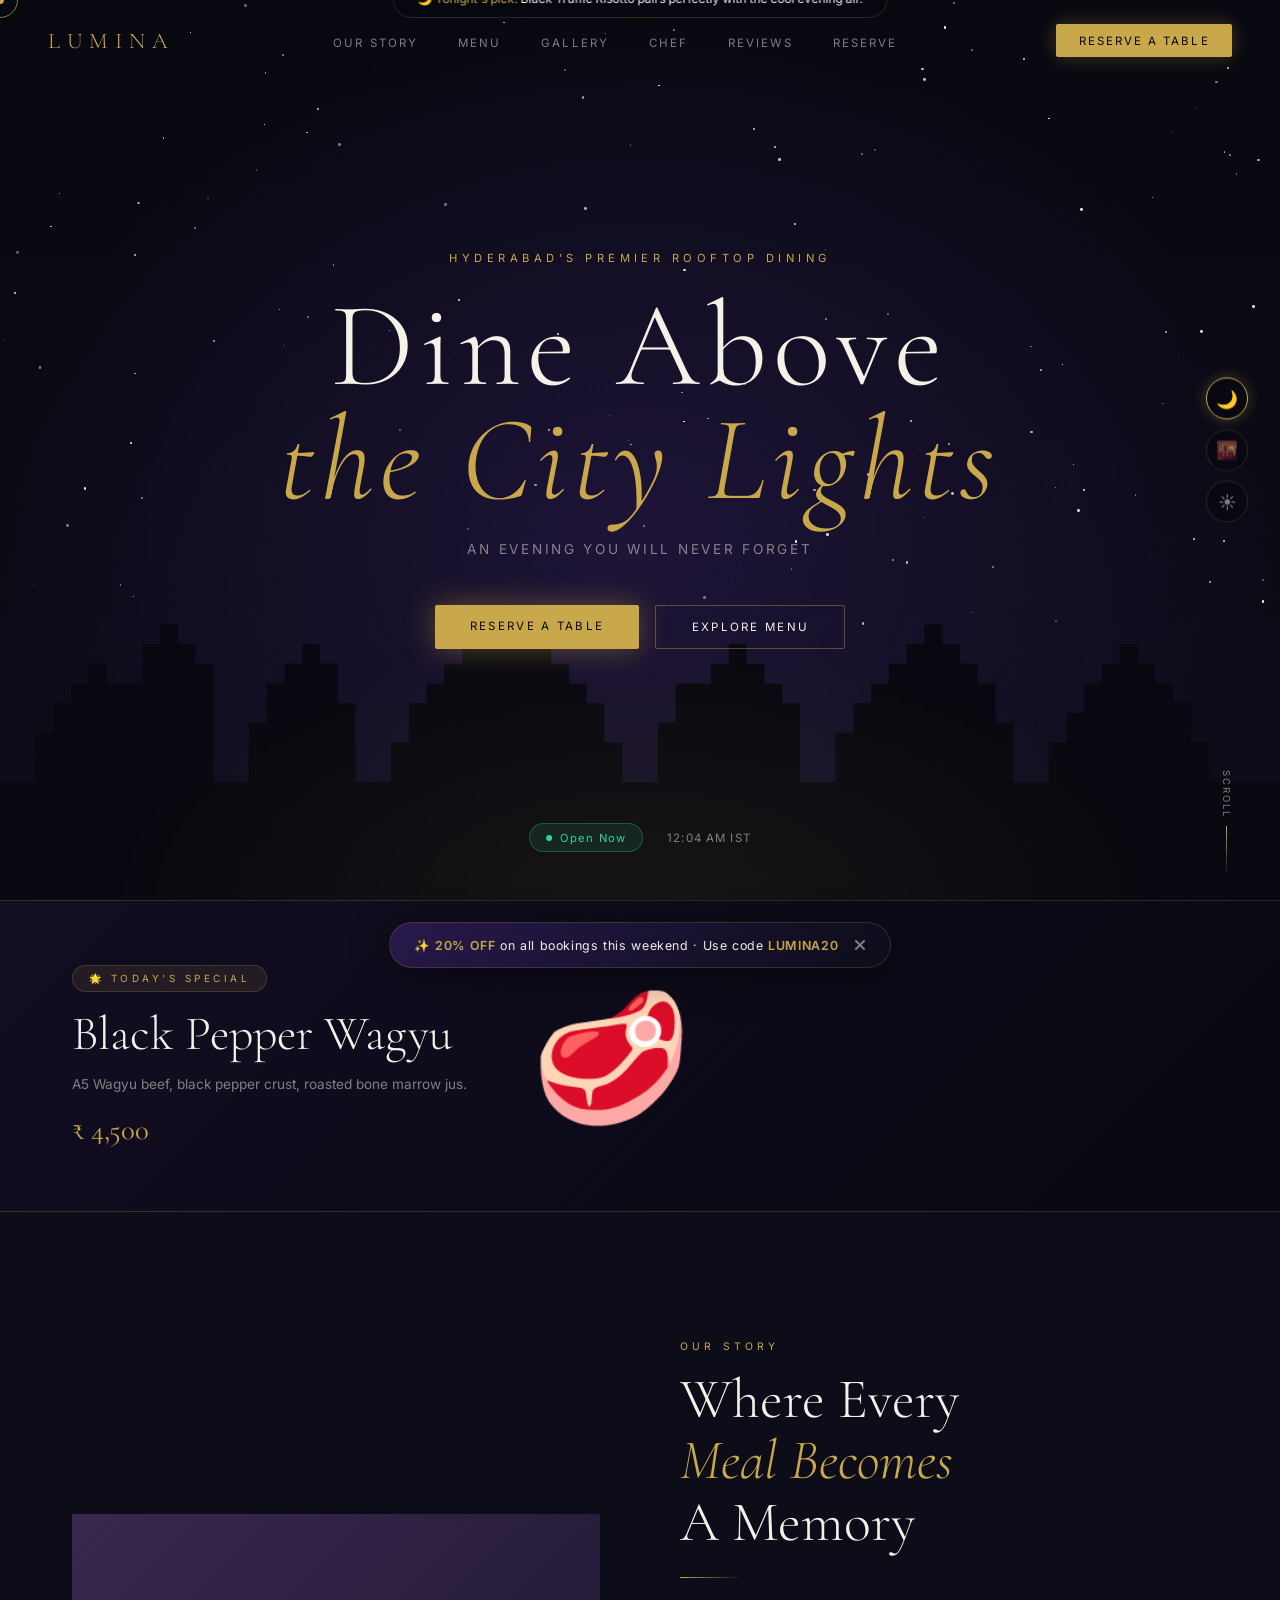
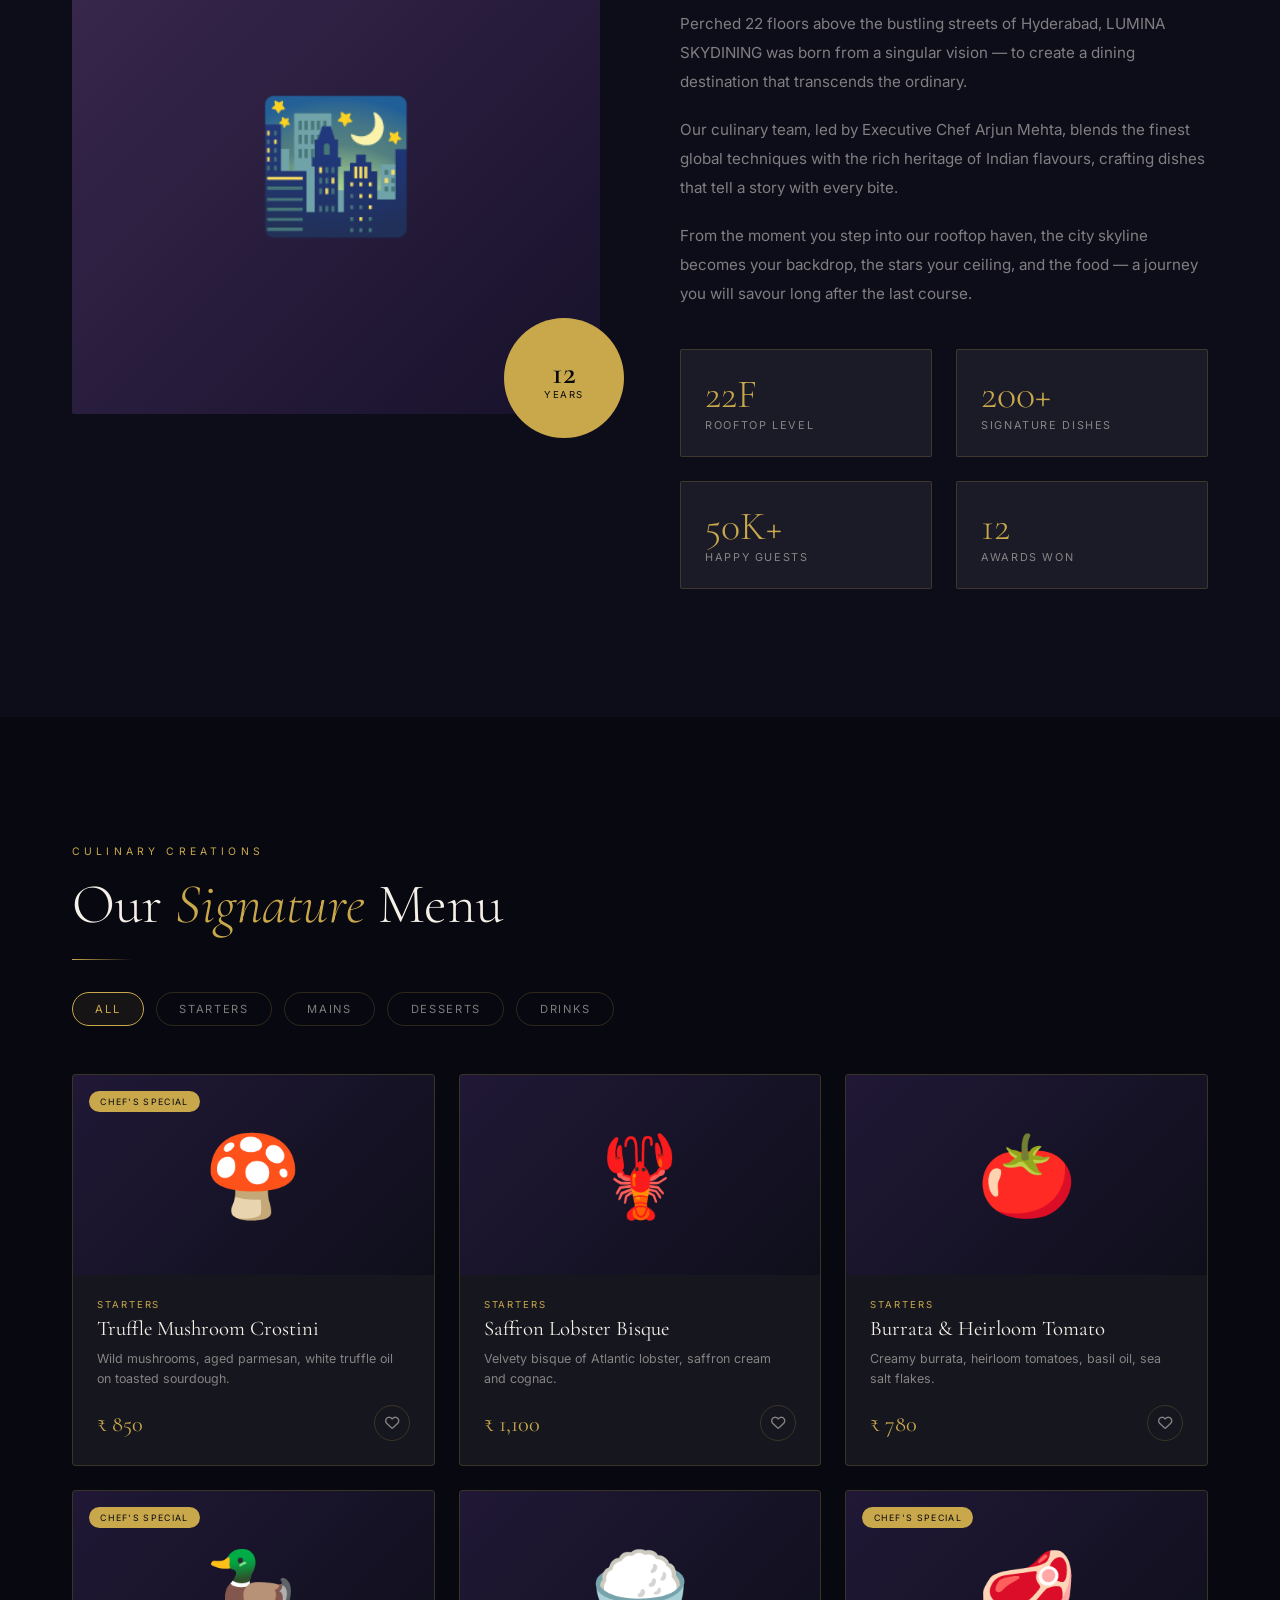
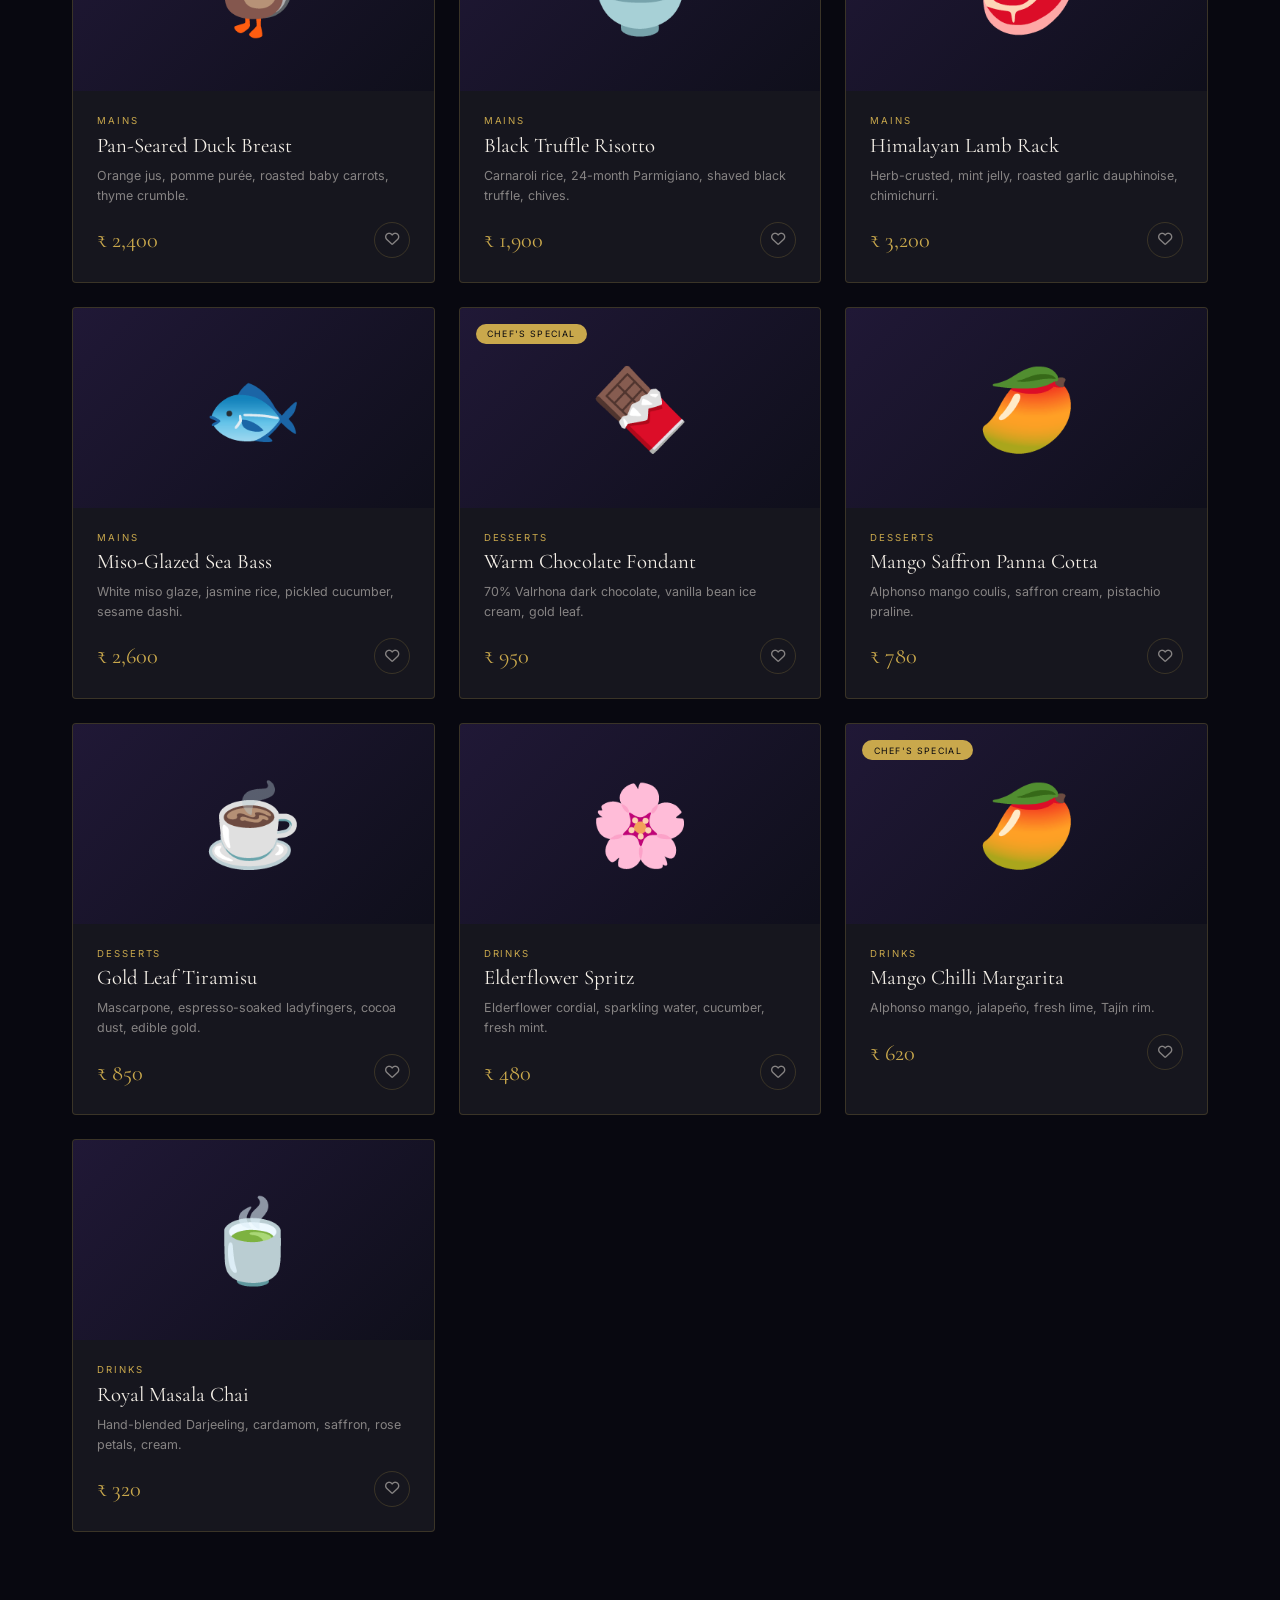
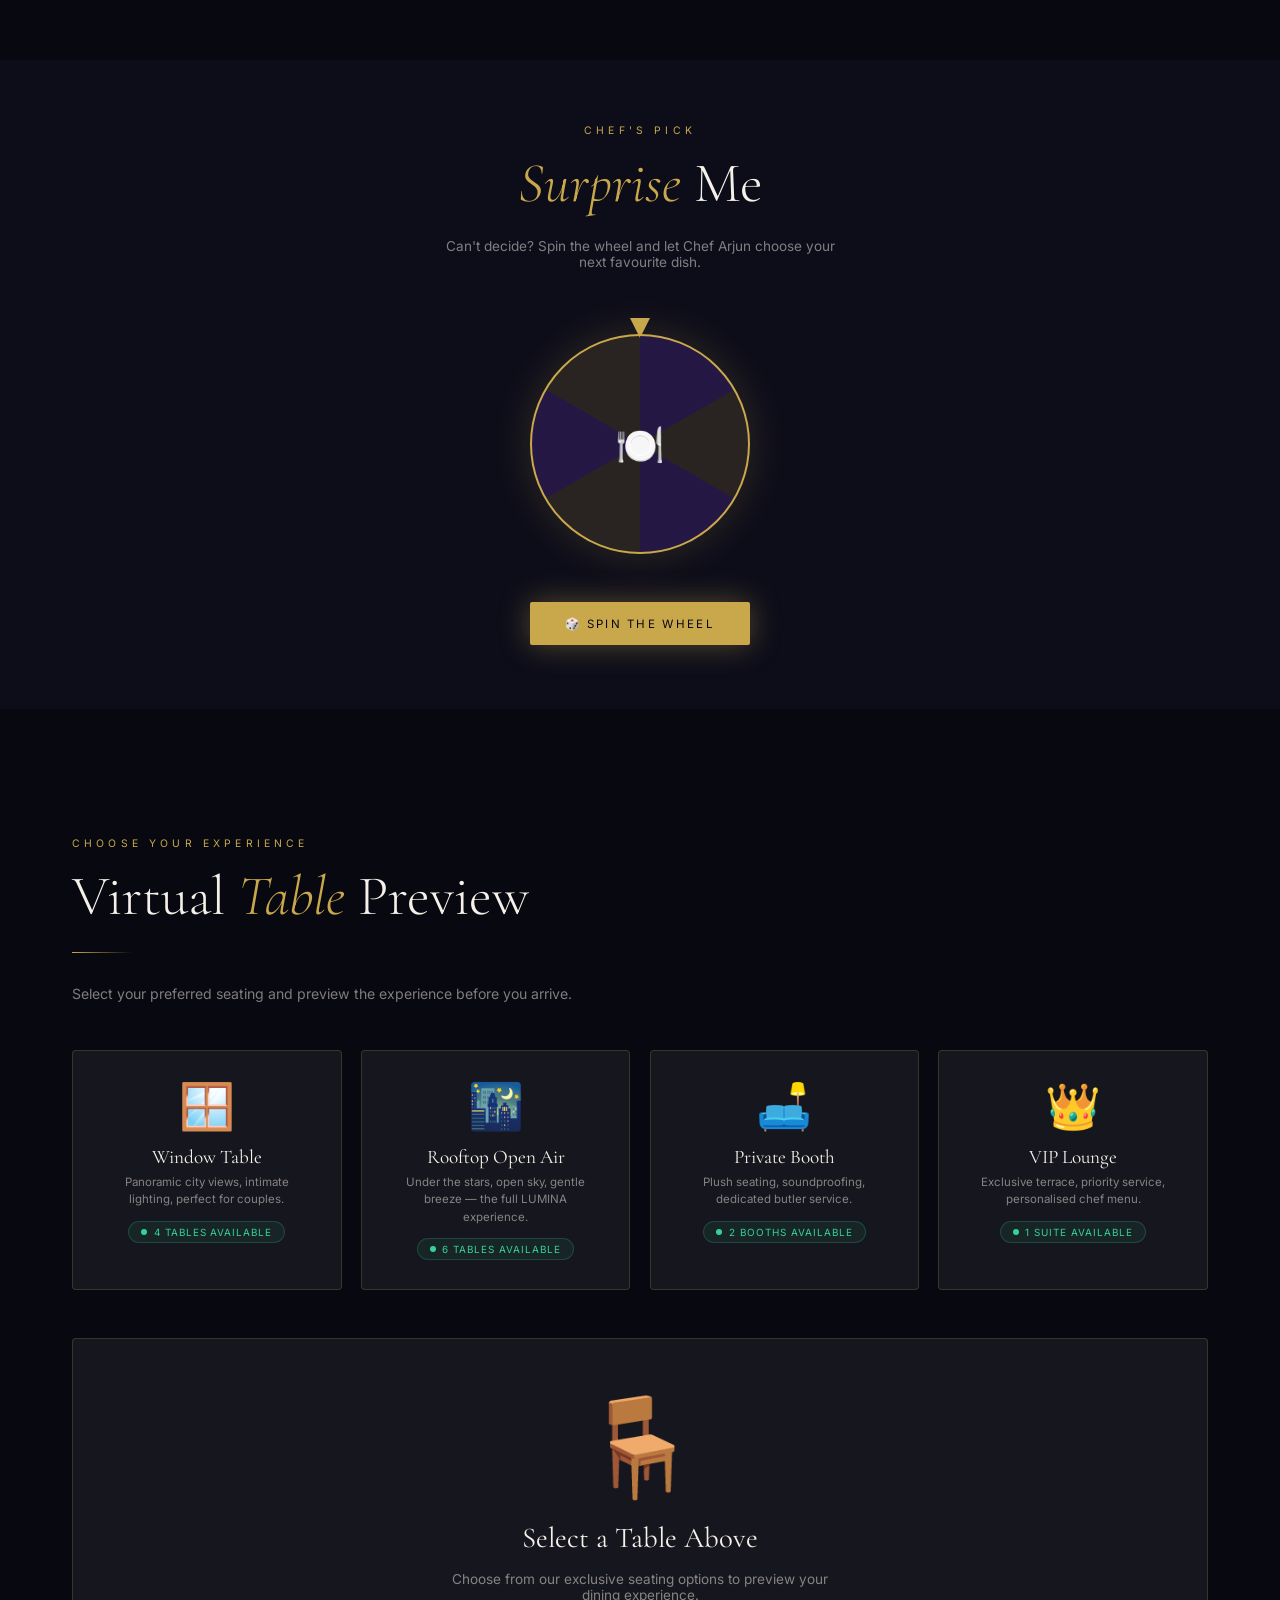
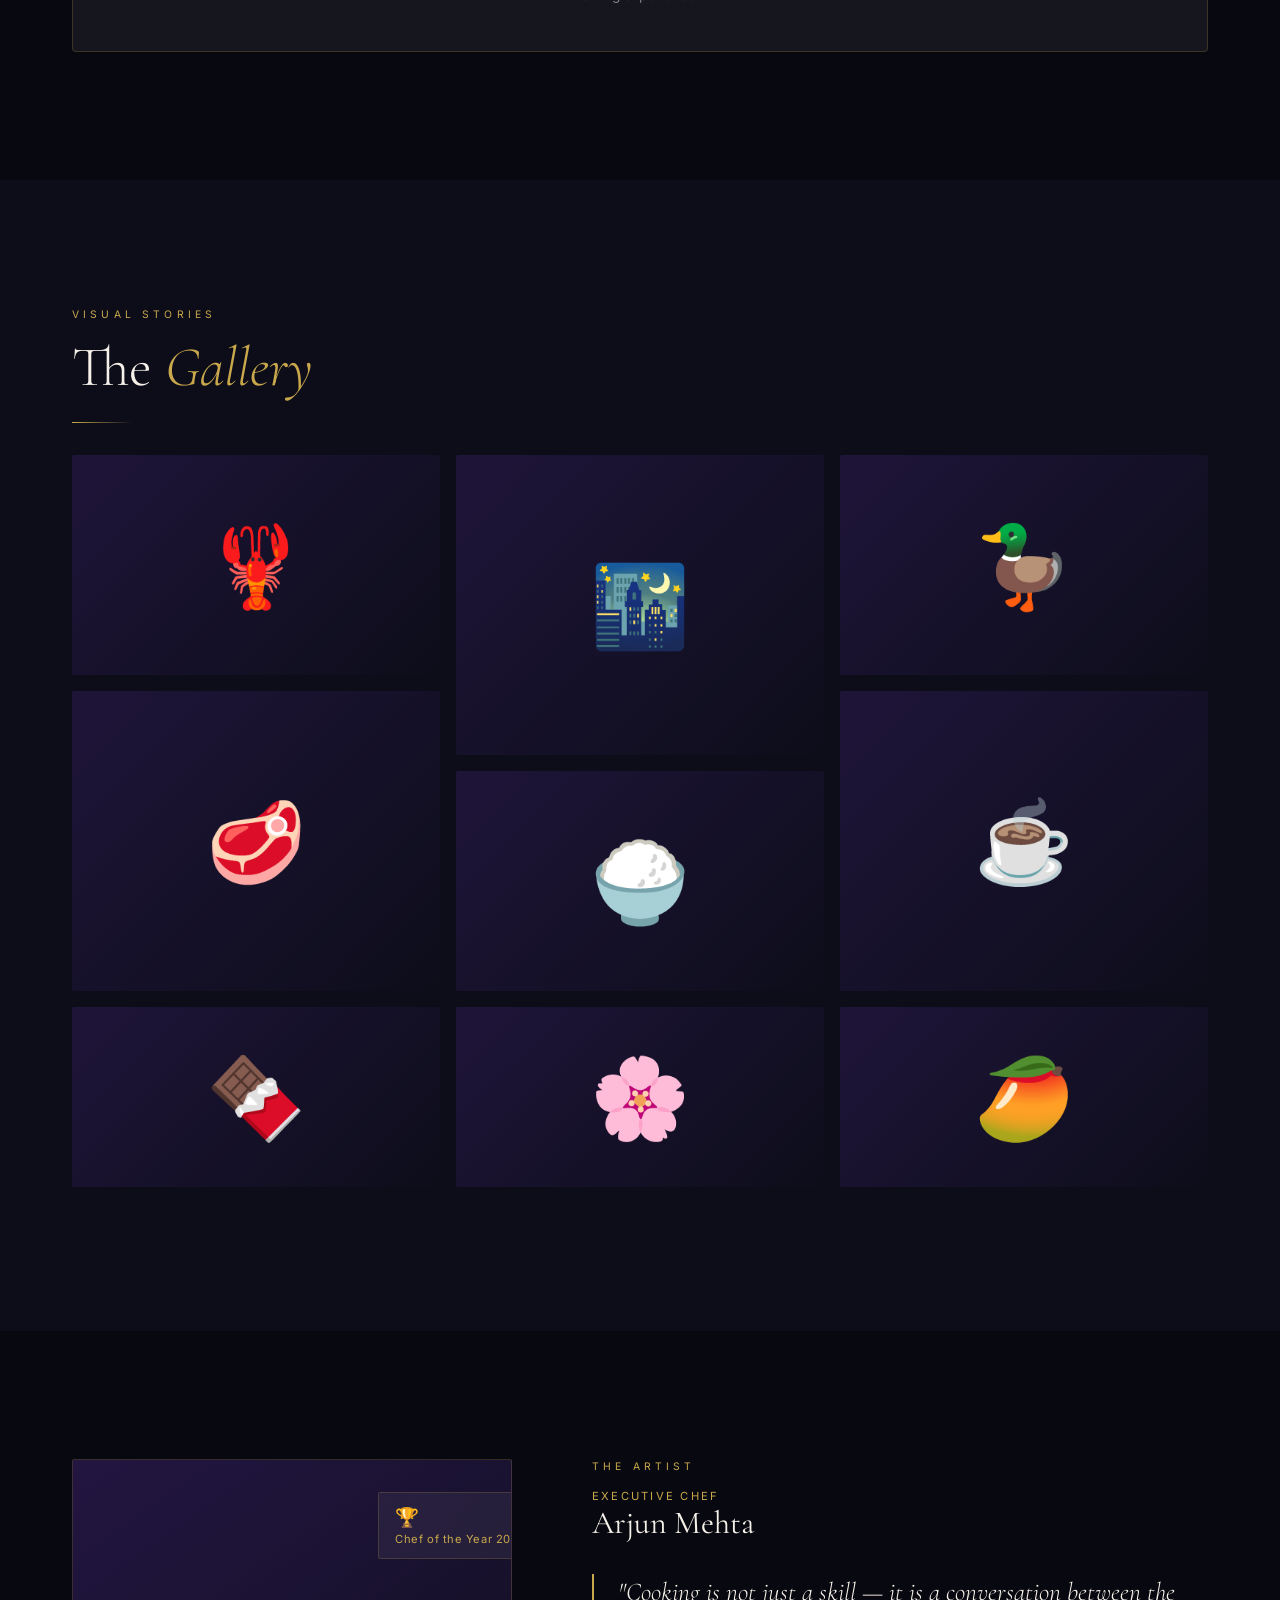
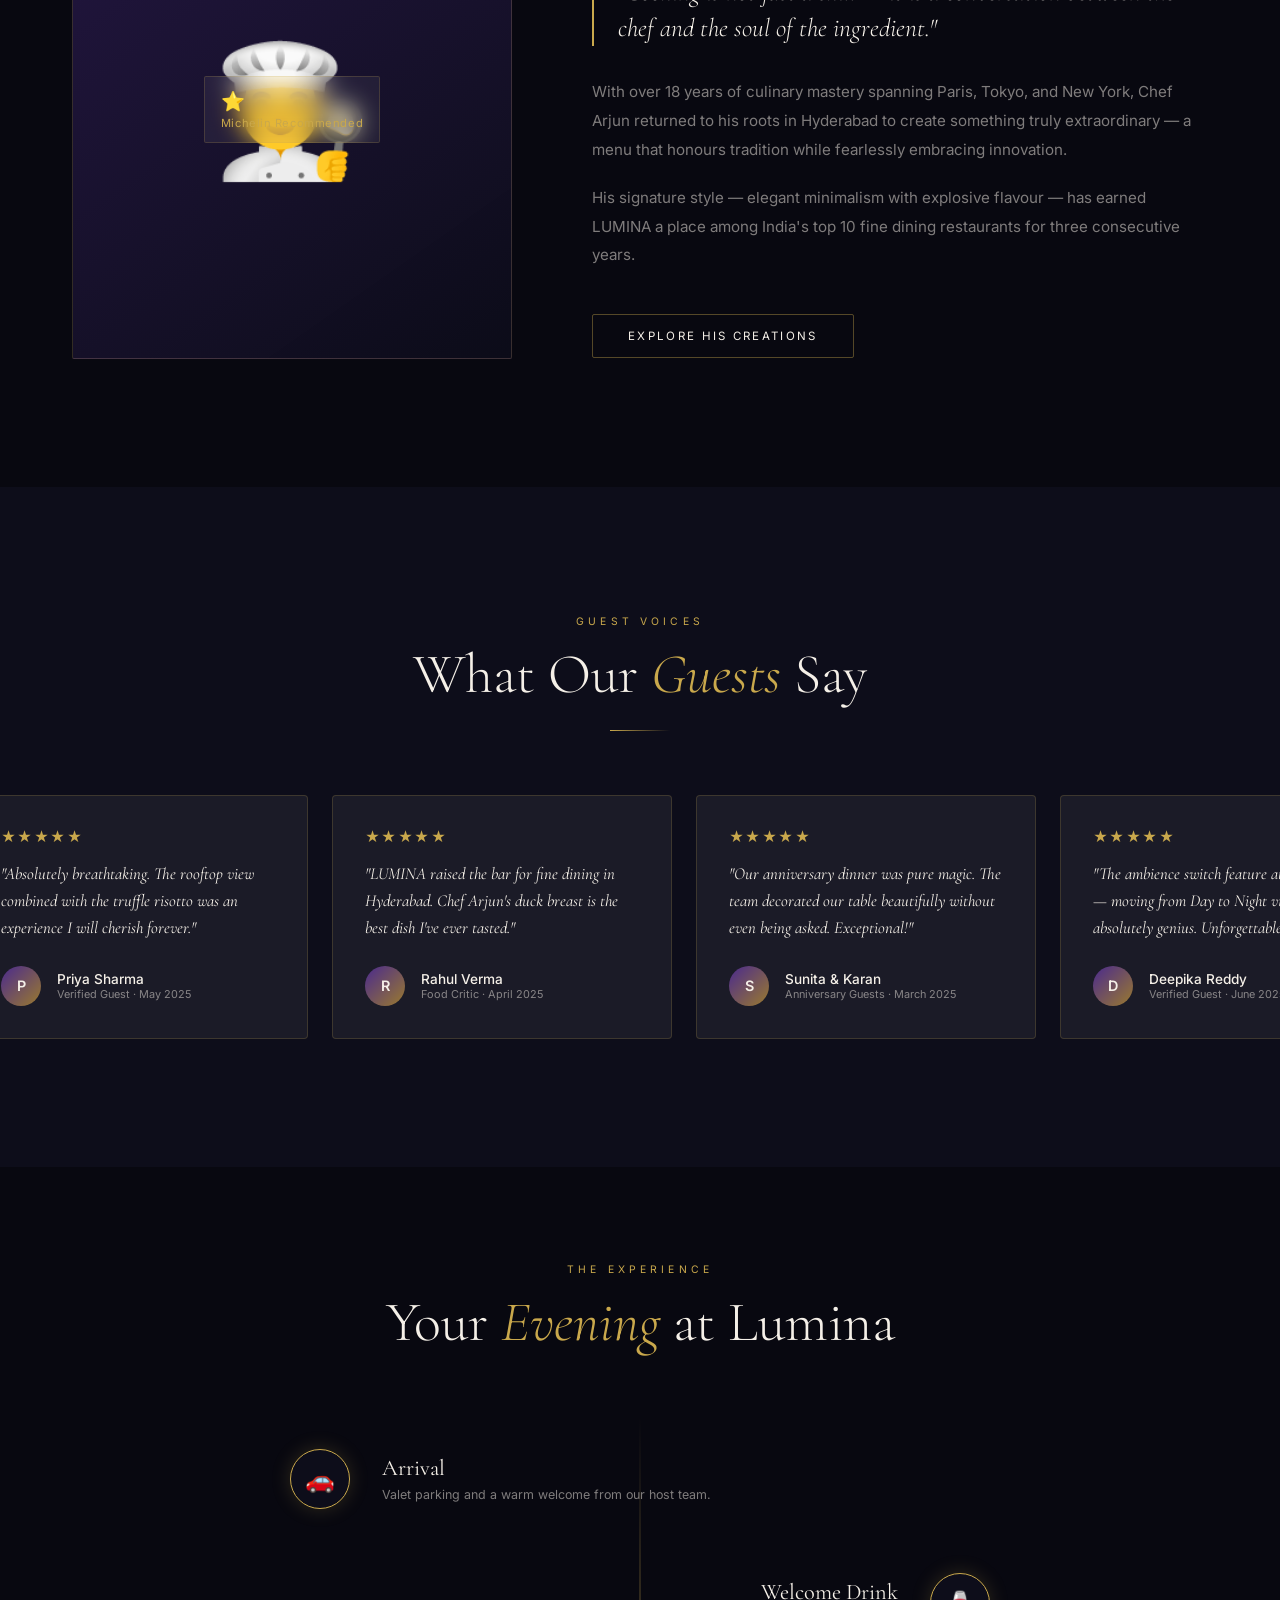
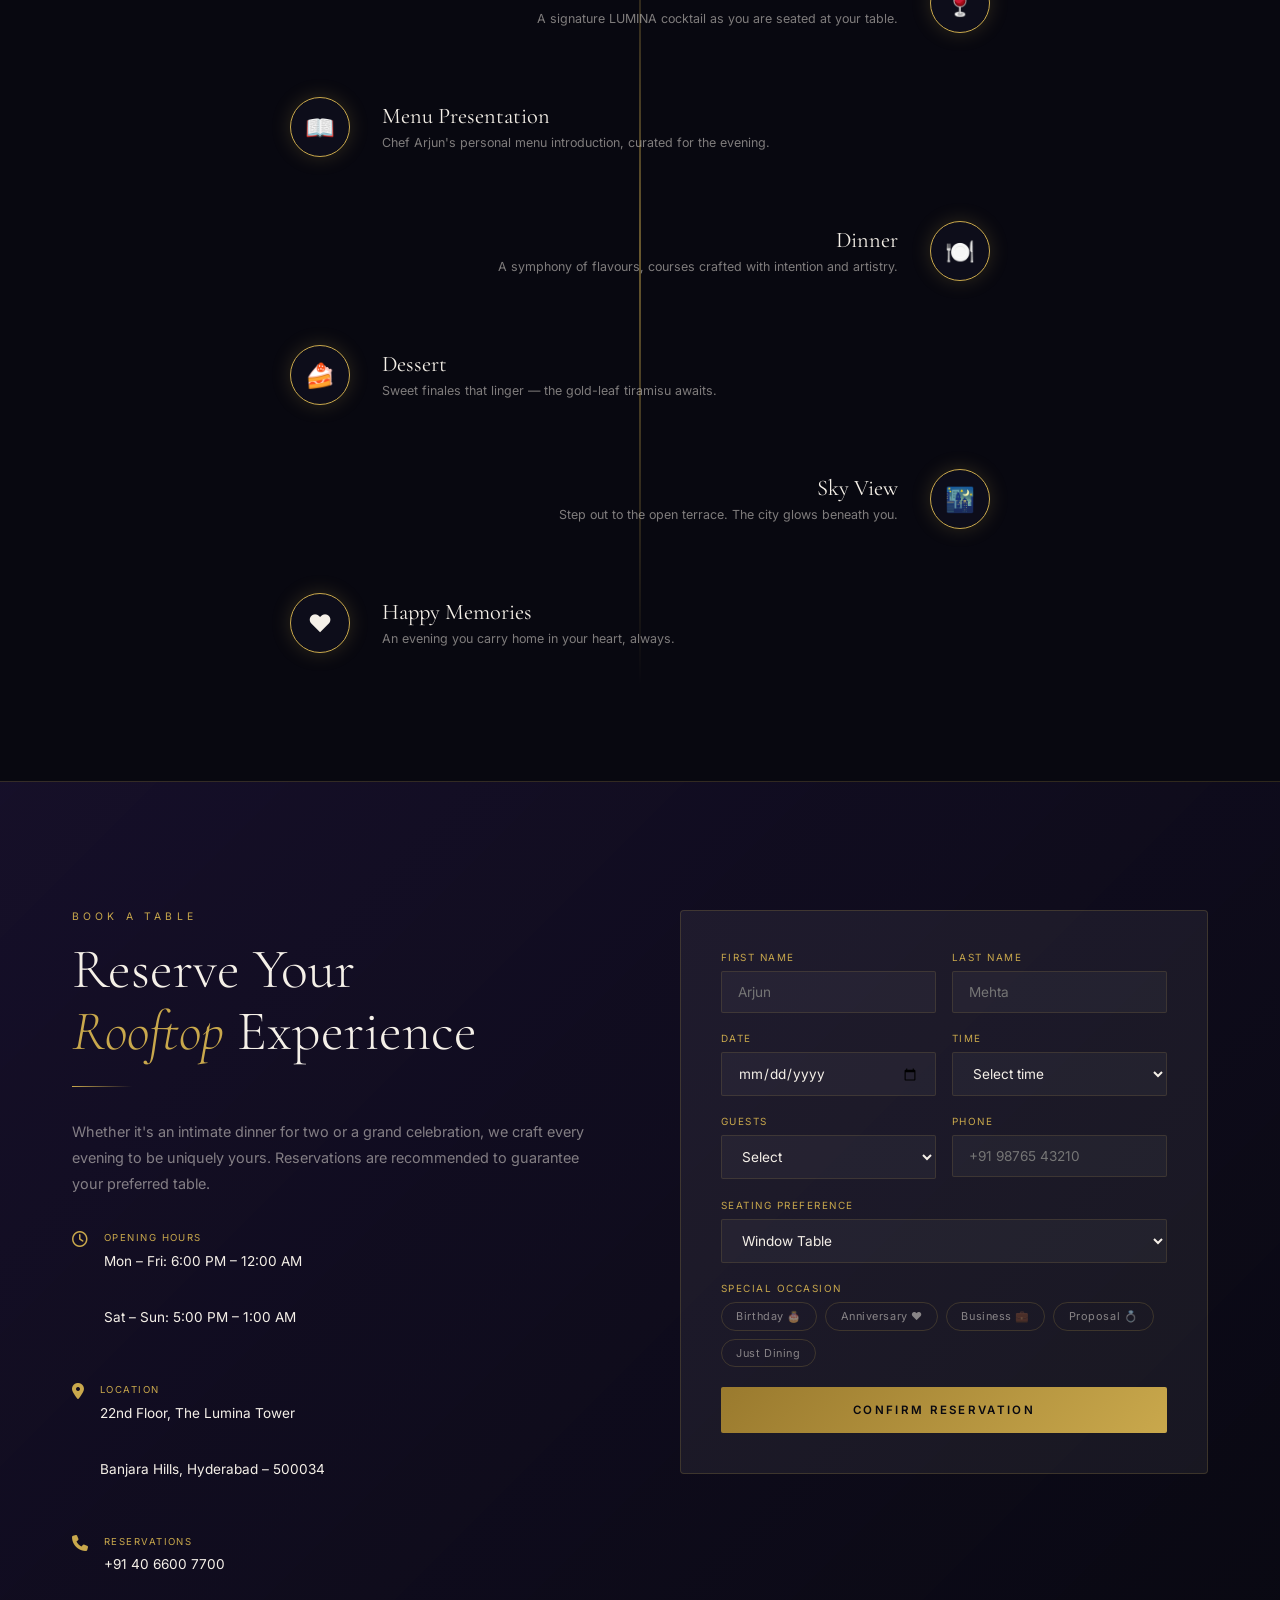
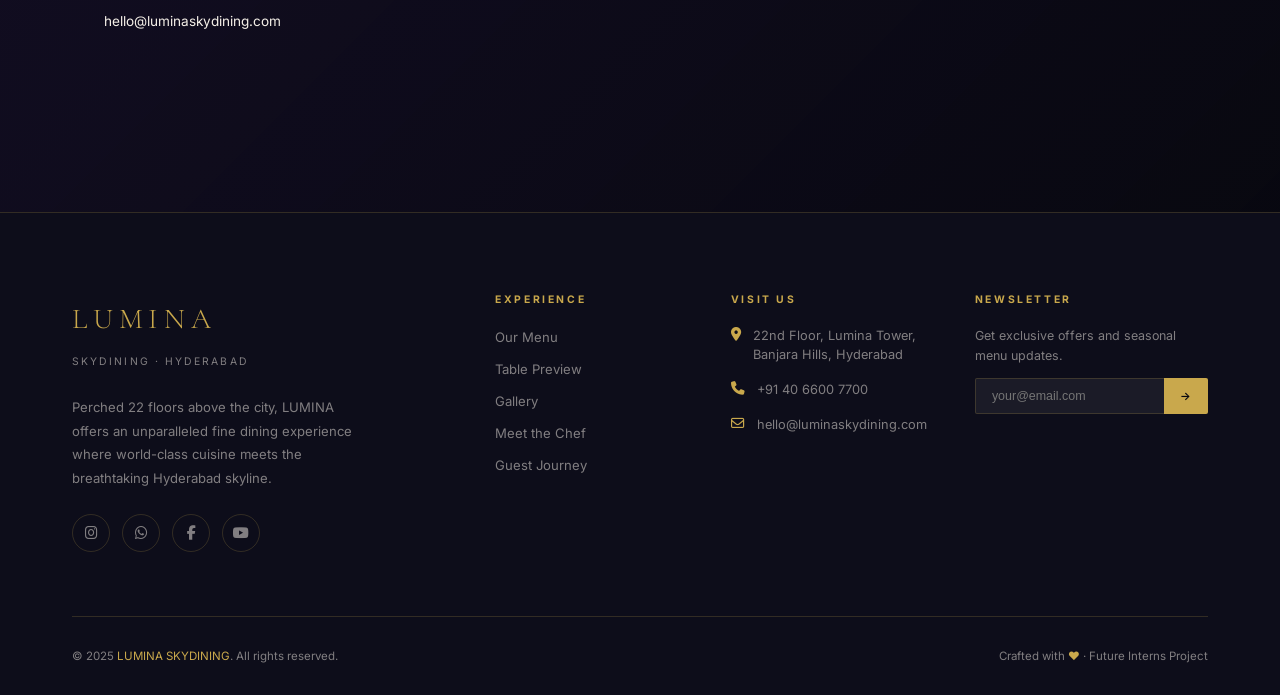
<file: index.html>
<!DOCTYPE html>
<html lang="en">
<head>
  <meta charset="UTF-8" />
  <meta name="viewport" content="width=device-width, initial-scale=1.0" />
  <title>LUMINA SKYDINING — Dine Above the City Lights</title>
  <link rel="preconnect" href="https://fonts.googleapis.com" />
  <link rel="preconnect" href="https://fonts.gstatic.com" crossorigin />
  <link href="https://fonts.googleapis.com/css2?family=Cormorant+Garamond:ital,wght@0,300;0,400;0,600;1,300;1,400&family=Inter:wght@300;400;500;600&family=Playfair+Display:ital,wght@0,700;1,400&display=swap" rel="stylesheet" />
  <link rel="stylesheet" href="https://cdnjs.cloudflare.com/ajax/libs/font-awesome/6.5.0/css/all.min.css" />
    <link rel="stylesheet" href="style.css" />
</head>
<body>

  <!-- CURSOR -->
  <div id="cursor-dot"></div>
  <div id="cursor-ring"></div>

  <!-- SCROLL PROGRESS -->
  <div id="scroll-progress"></div>

  <!-- LOADER -->
  <div id="loader">
    <div class="logo-reveal" id="loader-letters"></div>
    <div class="loader-line"></div>
    <div class="tagline-reveal">Rooftop Fine Dining · Hyderabad</div>
  </div>

  <!-- WEATHER SUGGESTION -->
  <div id="weather-suggestion">
    🌙 <span>Tonight's pick:</span> Black Truffle Risotto pairs perfectly with the cool evening air.
  </div>

  <!-- OFFER BANNER -->
  <div id="offer-banner">
    <span class="offer-text">✨ <span>20% OFF</span> on all bookings this weekend · Use code <span>LUMINA20</span></span>
    <button class="offer-close" onclick="document.getElementById('offer-banner').style.display='none'">
      <i class="fa-solid fa-xmark"></i>
    </button>
  </div>

  <!-- NAVBAR -->
  <nav id="navbar">
    <a href="#hero" class="nav-logo">Lumina</a>
    <ul class="nav-links">
      <li><a href="#about">Our Story</a></li>
      <li><a href="#menu">Menu</a></li>
      <li><a href="#gallery">Gallery</a></li>
      <li><a href="#chef">Chef</a></li>
      <li><a href="#reviews">Reviews</a></li>
      <li><a href="#reservation">Reserve</a></li>
    </ul>
    <a href="#reservation" class="nav-cta">Reserve a Table</a>
    <button class="nav-hamburger" id="hamburger" aria-label="Menu">
      <span></span><span></span><span></span>
    </button>
  </nav>

  <!-- MOBILE NAV -->
  <div id="mobile-nav">
    <a href="#about" class="mob-link">Our Story</a>
    <a href="#menu" class="mob-link">Menu</a>
    <a href="#gallery" class="mob-link">Gallery</a>
    <a href="#chef" class="mob-link">Chef</a>
    <a href="#reviews" class="mob-link">Reviews</a>
    <a href="#reservation" class="mob-link">Reserve</a>
  </div>

  <!-- AMBIENCE SWITCHER -->
  <div id="ambience-switcher">
    <button class="amb-btn" data-mode="night" title="Night">🌙</button>
    <button class="amb-btn" data-mode="sunset" title="Sunset">🌇</button>
    <button class="amb-btn" data-mode="day" title="Day">☀️</button>
  </div>

  <!-- ══ HERO ══ -->
  <section id="hero">
    <div class="hero-bg"></div>
    <div class="stars" id="stars"></div>
    <div class="city-skyline"></div>
    <div class="city-lights"></div>

    <div class="hero-content">
      <p class="hero-eyebrow">Hyderabad's Premier Rooftop Dining</p>
      <h1 class="hero-title">Dine Above<br><em>the City Lights</em></h1>
      <p class="hero-sub">An evening you will never forget</p>
      <div class="hero-actions">
        <a href="#reservation" class="btn-gold">Reserve a Table</a>
        <a href="#menu" class="btn-outline">Explore Menu</a>
      </div>
    </div>

    <div class="hero-status">
      <div class="status-pill open" id="open-status">
        <span class="status-dot"></span>
        <span id="open-text">Open Now</span>
      </div>
      <div id="current-time"></div>
    </div>

    <div class="scroll-indicator">
      <span>Scroll</span>
      <div class="scroll-line"></div>
    </div>
  </section>

  <!-- ══ TODAY'S SPECIAL ══ -->
  <div id="todays-special">
    <div class="container">
      <div class="special-inner reveal">
        <div class="special-left">
          <span class="special-tag">🌟 Today's Special</span>
          <h2 class="special-dish" id="special-dish">Truffle Butter Lobster</h2>
          <p class="special-desc" id="special-desc">Fresh Atlantic lobster, slow-cooked in a rich truffle butter sauce, served with saffron risotto and micro herbs.</p>
          <p class="special-price" id="special-price">₹ 2,800</p>
        </div>
        <div class="special-emoji" id="special-emoji">🦞</div>
      </div>
    </div>
  </div>

  <!-- ══ ABOUT ══ -->
  <section id="about">
    <div class="container">
      <div class="about-grid">
        <div class="about-image-wrap reveal-left">
          <div class="about-img-main">🌃</div>
          <div class="about-img-badge">
            <span class="year">12</span>
            <span class="since">Years</span>
          </div>
        </div>
        <div class="about-content reveal-right">
          <span class="section-eyebrow">Our Story</span>
          <h2 class="section-title">Where Every<br><em>Meal Becomes</em><br>A Memory</h2>
          <div class="section-line"></div>
          <div class="about-text">
            <p>Perched 22 floors above the bustling streets of Hyderabad, LUMINA SKYDINING was born from a singular vision — to create a dining destination that transcends the ordinary.</p>
            <p>Our culinary team, led by Executive Chef Arjun Mehta, blends the finest global techniques with the rich heritage of Indian flavours, crafting dishes that tell a story with every bite.</p>
            <p>From the moment you step into our rooftop haven, the city skyline becomes your backdrop, the stars your ceiling, and the food — a journey you will savour long after the last course.</p>
          </div>
          <div class="about-stats">
            <div class="about-stat"><p class="num">22F</p><p class="label">Rooftop Level</p></div>
            <div class="about-stat"><p class="num">200+</p><p class="label">Signature Dishes</p></div>
            <div class="about-stat"><p class="num">50K+</p><p class="label">Happy Guests</p></div>
            <div class="about-stat"><p class="num">12</p><p class="label">Awards Won</p></div>
          </div>
        </div>
      </div>
    </div>
  </section>

  <!-- ══ MENU ══ -->
  <section id="menu">
    <div class="container">
      <div class="reveal">
        <span class="section-eyebrow">Culinary Creations</span>
        <h2 class="section-title">Our <em>Signature</em> Menu</h2>
        <div class="section-line"></div>
      </div>
      <div class="menu-filters reveal">
        <button class="filter-btn active" data-filter="all">All</button>
        <button class="filter-btn" data-filter="starters">Starters</button>
        <button class="filter-btn" data-filter="mains">Mains</button>
        <button class="filter-btn" data-filter="desserts">Desserts</button>
        <button class="filter-btn" data-filter="drinks">Drinks</button>
      </div>
      <div class="menu-grid" id="menu-grid"></div>
    </div>
  </section>

  <!-- ══ CHEF WHEEL ══ -->
  <div id="wheel-section">
    <div class="container">
      <div class="wheel-inner">
        <div class="reveal" style="text-align:center">
          <span class="section-eyebrow">Chef's Pick</span>
          <h2 class="section-title"><em>Surprise</em> Me</h2>
          <p style="font-size:0.85rem;color:var(--text-muted);max-width:400px;margin:0 auto 2rem">Can't decide? Spin the wheel and let Chef Arjun choose your next favourite dish.</p>
        </div>
        <div class="wheel-container">
          <div class="wheel-pointer"></div>
          <div id="spin-wheel" onclick="spinWheel()">🍽️</div>
        </div>
        <button class="btn-gold" onclick="spinWheel()" style="margin-top:1rem">🎲 Spin the Wheel</button>
        <div id="wheel-result"></div>
      </div>
    </div>
  </div>

  <!-- ══ VIRTUAL TABLE PREVIEW ══ -->
  <section id="table-preview">
    <div class="container">
      <div class="reveal">
        <span class="section-eyebrow">Choose Your Experience</span>
        <h2 class="section-title">Virtual <em>Table</em> Preview</h2>
        <div class="section-line"></div>
        <p style="font-size:0.88rem;color:var(--text-muted);margin-bottom:3rem;max-width:500px">Select your preferred seating and preview the experience before you arrive.</p>
      </div>
      <div class="table-options" id="table-options"></div>
      <div id="table-visual">
        <div class="tv-emoji">🪑</div>
        <div class="tv-name">Select a Table Above</div>
        <div class="tv-desc">Choose from our exclusive seating options to preview your dining experience.</div>
      </div>
    </div>
  </section>

  <!-- ══ GALLERY ══ -->
  <section id="gallery">
    <div class="container">
      <div class="reveal">
        <span class="section-eyebrow">Visual Stories</span>
        <h2 class="section-title">The <em>Gallery</em></h2>
        <div class="section-line"></div>
      </div>
      <div class="gallery-grid" id="gallery-grid"></div>
    </div>
  </section>

  <!-- LIGHTBOX -->
  <div id="lightbox">
    <button class="lightbox-close" id="lb-close"><i class="fa-solid fa-xmark"></i></button>
    <button class="lightbox-nav" id="lb-prev"><i class="fa-solid fa-chevron-left"></i></button>
    <div class="lightbox-content" id="lb-content"></div>
    <button class="lightbox-nav" id="lb-next"><i class="fa-solid fa-chevron-right"></i></button>
  </div>

  <!-- ══ CHEF ══ -->
  <section id="chef">
    <div class="container">
      <div class="chef-grid">
        <div class="chef-portrait reveal-left">
          <div class="chef-img">👨‍🍳
            <div class="chef-award">
              <div class="award-icon">⭐</div>
              <div class="award-text">Michelin Recommended</div>
            </div>
            <div class="chef-award">
              <div class="award-icon">🏆</div>
              <div class="award-text">Chef of the Year 2023</div>
            </div>
          </div>
        </div>
        <div class="chef-info reveal-right">
          <span class="section-eyebrow">The Artist</span>
          <p class="chef-title">Executive Chef</p>
          <h2 class="chef-name">Arjun Mehta</h2>
          <blockquote class="chef-quote">
            "Cooking is not just a skill — it is a conversation between the chef and the soul of the ingredient."
          </blockquote>
          <div class="about-text">
            <p>With over 18 years of culinary mastery spanning Paris, Tokyo, and New York, Chef Arjun returned to his roots in Hyderabad to create something truly extraordinary — a menu that honours tradition while fearlessly embracing innovation.</p>
            <p>His signature style — elegant minimalism with explosive flavour — has earned LUMINA a place among India's top 10 fine dining restaurants for three consecutive years.</p>
          </div>
          <a href="#menu" class="btn-outline" style="display:inline-block;margin-top:1.5rem">Explore His Creations</a>
        </div>
      </div>
    </div>
  </section>

  <!-- ══ REVIEWS ══ -->
  <section id="reviews">
    <div class="container">
      <div class="reveal" style="text-align:center;margin-bottom:4rem">
        <span class="section-eyebrow">Guest Voices</span>
        <h2 class="section-title">What Our <em>Guests</em> Say</h2>
        <div class="section-line" style="margin:0 auto 0"></div>
      </div>
    </div>
    <div class="reviews-track-wrap">
      <div class="reviews-track" id="reviews-track"></div>
    </div>
  </section>

  <!-- ══ CUSTOMER JOURNEY ══ -->
  <section id="journey">
    <div class="container">
      <div class="reveal" style="text-align:center;margin-bottom:4rem">
        <span class="section-eyebrow">The Experience</span>
        <h2 class="section-title">Your <em>Evening</em> at Lumina</h2>
      </div>
      <div class="timeline" id="timeline"></div>
    </div>
  </section>

  <!-- ══ RESERVATION ══ -->
  <section id="reservation">
    <div class="container">
      <div class="reservation-grid">
        <div class="res-info reveal-left">
          <span class="section-eyebrow">Book a Table</span>
          <h2 class="section-title">Reserve Your<br><em>Rooftop</em> Experience</h2>
          <div class="section-line"></div>
          <p>Whether it's an intimate dinner for two or a grand celebration, we craft every evening to be uniquely yours. Reservations are recommended to guarantee your preferred table.</p>
          <div class="res-detail">
            <i class="fa-regular fa-clock res-detail-icon"></i>
            <div class="res-detail-text">
              <p class="rd-label">Opening Hours</p>
              <p class="rd-val">Mon – Fri: 6:00 PM – 12:00 AM</p>
              <p class="rd-val">Sat – Sun: 5:00 PM – 1:00 AM</p>
            </div>
          </div>
          <div class="res-detail">
            <i class="fa-solid fa-location-dot res-detail-icon"></i>
            <div class="res-detail-text">
              <p class="rd-label">Location</p>
              <p class="rd-val">22nd Floor, The Lumina Tower</p>
              <p class="rd-val">Banjara Hills, Hyderabad – 500034</p>
            </div>
          </div>
          <div class="res-detail">
            <i class="fa-solid fa-phone res-detail-icon"></i>
            <div class="res-detail-text">
              <p class="rd-label">Reservations</p>
              <p class="rd-val">+91 40 6600 7700</p>
              <p class="rd-val">hello@luminaskydining.com</p>
            </div>
          </div>
        </div>

        <div class="res-form reveal-right">
          <form id="reservation-form" onsubmit="submitReservation(event)">
            <div class="form-row">
              <div class="form-group">
                <label>First Name</label>
                <input type="text" id="res-fname" placeholder="Arjun" required />
              </div>
              <div class="form-group">
                <label>Last Name</label>
                <input type="text" id="res-lname" placeholder="Mehta" required />
              </div>
            </div>
            <div class="form-row">
              <div class="form-group">
                <label>Date</label>
                <input type="date" id="res-date" required />
              </div>
              <div class="form-group">
                <label>Time</label>
                <select id="res-time" required>
                  <option value="">Select time</option>
                  <option>6:00 PM</option><option>6:30 PM</option>
                  <option>7:00 PM</option><option>7:30 PM</option>
                  <option>8:00 PM</option><option>8:30 PM</option>
                  <option>9:00 PM</option><option>9:30 PM</option>
                  <option>10:00 PM</option>
                </select>
              </div>
            </div>
            <div class="form-row">
              <div class="form-group">
                <label>Guests</label>
                <select id="res-guests" required>
                  <option value="">Select</option>
                  <option>1 Guest</option><option>2 Guests</option>
                  <option>3 Guests</option><option>4 Guests</option>
                  <option>5 Guests</option><option>6+ Guests</option>
                </select>
              </div>
              <div class="form-group">
                <label>Phone</label>
                <input type="tel" id="res-phone" placeholder="+91 98765 43210" required />
              </div>
            </div>
            <div class="form-group">
              <label>Seating Preference</label>
              <select id="res-seat">
                <option>Window Table</option>
                <option>Rooftop Open Air</option>
                <option>Private Booth</option>
                <option>VIP Lounge</option>
              </select>
            </div>
            <div class="form-group">
              <label>Special Occasion</label>
              <div class="occasion-pills" id="occasion-pills">
                <button type="button" class="occ-pill" data-occ="Birthday 🎂">Birthday 🎂</button>
                <button type="button" class="occ-pill" data-occ="Anniversary ❤️">Anniversary ❤️</button>
                <button type="button" class="occ-pill" data-occ="Business 💼">Business 💼</button>
                <button type="button" class="occ-pill" data-occ="Proposal 💍">Proposal 💍</button>
                <button type="button" class="occ-pill" data-occ="None">Just Dining</button>
              </div>
            </div>
            <button type="submit" class="form-submit">Confirm Reservation</button>
          </form>
        </div>
      </div>
    </div>
  </section>

  <!-- BOOKING MODAL -->
  <div id="booking-modal">
    <div class="booking-card">
      <div class="booking-check">✨</div>
      <h3>Reservation Confirmed!</h3>
      <p>Your table has been reserved. We look forward to welcoming you to LUMINA SKYDINING.</p>
      <div class="booking-summary" id="booking-summary"></div>
      <button class="btn-gold" onclick="document.getElementById('booking-modal').classList.remove('open')" style="width:100%">
        Wonderful, Thank You!
      </button>
    </div>
  </div>

  <!-- ══ FOOTER ══ -->
  <footer>
    <div class="container">
      <div class="footer-grid">
        <div class="footer-brand">
          <p class="brand-name">Lumina</p>
          <p class="brand-tag">Skydining · Hyderabad</p>
          <p>Perched 22 floors above the city, LUMINA offers an unparalleled fine dining experience where world-class cuisine meets the breathtaking Hyderabad skyline.</p>
          <div class="social-links">
            <a href="#" class="social-link"><i class="fab fa-instagram"></i></a>
            <a href="#" class="social-link"><i class="fab fa-whatsapp"></i></a>
            <a href="#" class="social-link"><i class="fab fa-facebook-f"></i></a>
            <a href="#" class="social-link"><i class="fab fa-youtube"></i></a>
          </div>
        </div>
        <div class="footer-col">
          <h4>Experience</h4>
          <ul>
            <li><a href="#menu">Our Menu</a></li>
            <li><a href="#table-preview">Table Preview</a></li>
            <li><a href="#gallery">Gallery</a></li>
            <li><a href="#chef">Meet the Chef</a></li>
            <li><a href="#journey">Guest Journey</a></li>
          </ul>
        </div>
        <div class="footer-col">
          <h4>Visit Us</h4>
          <div class="footer-contact-item">
            <i class="fa-solid fa-location-dot"></i>
            <span>22nd Floor, Lumina Tower, Banjara Hills, Hyderabad</span>
          </div>
          <div class="footer-contact-item">
            <i class="fa-solid fa-phone"></i>
            <span>+91 40 6600 7700</span>
          </div>
          <div class="footer-contact-item">
            <i class="fa-regular fa-envelope"></i>
            <span>hello@luminaskydining.com</span>
          </div>
        </div>
        <div class="footer-col">
          <h4>Newsletter</h4>
          <p style="font-size:0.78rem;color:var(--text-muted);line-height:1.6;margin-bottom:0.75rem">Get exclusive offers and seasonal menu updates.</p>
          <div class="newsletter-form">
            <input type="email" placeholder="your@email.com" />
            <button onclick="alert('Thank you for subscribing!')">→</button>
          </div>
        </div>
      </div>
      <div class="footer-bottom">
        <p>© 2025 <span>LUMINA SKYDINING</span>. All rights reserved.</p>
        <p>Crafted with <span>♥</span> · Future Interns Project</p>
      </div>
    </div>
  </footer>

  <!-- BACK TO TOP -->
  <button id="back-top" onclick="window.scrollTo({top:0,behavior:'smooth'})">
    <i class="fa-solid fa-chevron-up"></i>
  </button>

    <script src="script.js"></script>
</body>
</html>
</file>
<file: style.css>
/* ── RESET & BASE ── */
    *, *::before, *::after { box-sizing: border-box; margin: 0; padding: 0; }
    :root {
      --black:   #080810;
      --deep:    #0d0d1a;
      --gold:    #c9a84c;
      --gold-lt: #e8c97a;
      --gold-dk: #9a7a2e;
      --purple:  #2a1a4e;
      --purple-lt: #4a2a8e;
      --cream:   #f5f0e8;
      --white:   #ffffff;
      --glass:   rgba(255,255,255,0.06);
      --glass-border: rgba(201,168,76,0.2);
      --text-muted: rgba(245,240,232,0.5);
      --transition: 0.4s cubic-bezier(0.4,0,0.2,1);
      /* ambience vars */
      --sky-top: #080810;
      --sky-bot: #0d0d1a;
      --accent:  #c9a84c;
      --shadow-col: rgba(201,168,76,0.15);
    }
    html { scroll-behavior: smooth; font-size: 16px; }
    body {
      background: var(--black);
      color: var(--cream);
      font-family: 'Inter', sans-serif;
      cursor: none;
      overflow-x: hidden;
      transition: background 1.2s ease, color 1.2s ease;
    }
    img { max-width: 100%; display: block; }
    a  { text-decoration: none; color: inherit; }
    button { cursor: none; border: none; background: none; font-family: inherit; }

    /* ── CUSTOM CURSOR ── */
    #cursor-dot {
      width: 8px; height: 8px;
      background: var(--gold);
      border-radius: 50%;
      position: fixed; top: 0; left: 0;
      pointer-events: none; z-index: 99999;
      transform: translate(-50%,-50%);
      transition: transform 0.1s, background 0.3s;
    }
    #cursor-ring {
      width: 36px; height: 36px;
      border: 1.5px solid var(--gold);
      border-radius: 50%;
      position: fixed; top: 0; left: 0;
      pointer-events: none; z-index: 99998;
      transform: translate(-50%,-50%);
      transition: transform 0.18s ease, width 0.3s, height 0.3s, opacity 0.3s;
      opacity: 0.7;
    }
    body:hover #cursor-ring { opacity: 1; }

    /* ── SCROLL PROGRESS ── */
    #scroll-progress {
      position: fixed; top: 0; left: 0; height: 3px;
      background: linear-gradient(90deg, var(--gold-dk), var(--gold), var(--gold-lt));
      z-index: 9999; width: 0%; transition: width 0.1s linear;
      box-shadow: 0 0 10px var(--gold);
    }

    /* ── LOADING SCREEN ── */
    #loader {
      position: fixed; inset: 0;
      background: var(--black);
      z-index: 99997;
      display: flex; flex-direction: column;
      align-items: center; justify-content: center;
      gap: 2rem;
    }
    #loader .logo-reveal {
      font-family: 'Cormorant Garamond', serif;
      font-size: clamp(2.5rem, 8vw, 5rem);
      font-weight: 300;
      letter-spacing: 0.4em;
      color: var(--gold);
      text-transform: uppercase;
      overflow: hidden;
    }
    #loader .logo-reveal span {
      display: inline-block;
      transform: translateY(120%);
      opacity: 0;
      animation: letterRise 0.6s cubic-bezier(0.4,0,0.2,1) forwards;
    }
    #loader .tagline-reveal {
      font-family: 'Inter', sans-serif;
      font-size: 0.75rem;
      letter-spacing: 0.35em;
      color: var(--text-muted);
      text-transform: uppercase;
      opacity: 0;
      animation: fadeUp 0.5s ease 1.6s forwards;
    }
    #loader .loader-line {
      width: 200px; height: 1px;
      background: rgba(201,168,76,0.2);
      position: relative; overflow: hidden;
    }
    #loader .loader-line::after {
      content: '';
      position: absolute; inset: 0;
      background: var(--gold);
      transform: translateX(-100%);
      animation: lineSlide 1.8s ease 0.3s forwards;
    }
    @keyframes letterRise {
      to { transform: translateY(0); opacity: 1; }
    }
    @keyframes fadeUp {
      to { opacity: 1; }
    }
    @keyframes lineSlide {
      to { transform: translateX(0); }
    }
    #loader.hidden {
      opacity: 0; pointer-events: none;
      transition: opacity 0.8s ease;
    }

    /* ── FLOATING OFFER BANNER ── */
    #offer-banner {
      position: fixed; bottom: 2rem; left: 50%;
      transform: translateX(-50%) translateY(100px);
      background: linear-gradient(135deg, rgba(42,26,78,0.95), rgba(13,13,26,0.98));
      border: 1px solid var(--glass-border);
      backdrop-filter: blur(20px);
      border-radius: 50px;
      padding: 0.75rem 1.5rem;
      z-index: 9000;
      display: flex; align-items: center; gap: 1rem;
      transition: transform 0.6s cubic-bezier(0.4,0,0.2,1);
      box-shadow: 0 8px 40px rgba(0,0,0,0.4);
      white-space: nowrap;
    }
    #offer-banner.show { transform: translateX(-50%) translateY(0); }
    #offer-banner .offer-text {
      font-size: 0.78rem;
      letter-spacing: 0.05em;
      color: var(--cream);
    }
    #offer-banner .offer-text span { color: var(--gold); font-weight: 600; }
    #offer-banner .offer-close {
      color: var(--text-muted); font-size: 1rem; cursor: none;
      transition: color 0.2s;
    }
    #offer-banner .offer-close:hover { color: var(--cream); }

    /* ── NAVBAR ── */
    #navbar {
      position: fixed; top: 0; left: 0; right: 0;
      z-index: 8000;
      padding: 1.5rem 3rem;
      display: flex; align-items: center; justify-content: space-between;
      transition: all var(--transition);
    }
    #navbar.scrolled {
      background: rgba(8,8,16,0.92);
      backdrop-filter: blur(24px);
      -webkit-backdrop-filter: blur(24px);
      border-bottom: 1px solid var(--glass-border);
      padding: 1rem 3rem;
      box-shadow: 0 4px 40px rgba(0,0,0,0.4);
    }
    .nav-logo {
      font-family: 'Cormorant Garamond', serif;
      font-size: 1.4rem;
      font-weight: 300;
      letter-spacing: 0.3em;
      color: var(--gold);
      text-transform: uppercase;
    }
    .nav-links {
      display: flex; gap: 2.5rem; list-style: none;
    }
    .nav-links a {
      font-size: 0.72rem;
      letter-spacing: 0.18em;
      text-transform: uppercase;
      color: var(--text-muted);
      transition: color var(--transition);
      position: relative;
    }
    .nav-links a::after {
      content: '';
      position: absolute; bottom: -4px; left: 0; right: 0;
      height: 1px; background: var(--gold);
      transform: scaleX(0); transform-origin: left;
      transition: transform var(--transition);
    }
    .nav-links a:hover { color: var(--gold); }
    .nav-links a:hover::after { transform: scaleX(1); }
    .nav-cta {
      font-size: 0.72rem;
      letter-spacing: 0.18em;
      text-transform: uppercase;
      color: var(--black);
      background: var(--gold);
      padding: 0.6rem 1.4rem;
      border-radius: 2px;
      transition: all var(--transition);
      box-shadow: 0 0 20px rgba(201,168,76,0.3);
    }
    .nav-cta:hover {
      background: var(--gold-lt);
      box-shadow: 0 0 30px rgba(201,168,76,0.5);
      transform: translateY(-1px);
    }
    .nav-hamburger {
      display: none; flex-direction: column;
      gap: 5px; cursor: none; padding: 4px;
    }
    .nav-hamburger span {
      width: 24px; height: 1.5px;
      background: var(--gold); display: block;
      transition: all 0.3s;
    }

    /* Mobile Nav */
    #mobile-nav {
      display: none;
      position: fixed; inset: 0;
      background: rgba(8,8,16,0.98);
      z-index: 7999;
      flex-direction: column;
      align-items: center; justify-content: center;
      gap: 2.5rem;
    }
    #mobile-nav.open { display: flex; }
    #mobile-nav a {
      font-family: 'Cormorant Garamond', serif;
      font-size: 2.5rem;
      font-weight: 300;
      letter-spacing: 0.1em;
      color: var(--cream);
      transition: color 0.3s;
    }
    #mobile-nav a:hover { color: var(--gold); }

    /* ── AMBIENCE SWITCHER ── */
    #ambience-switcher {
      position: fixed; right: 2rem; top: 50%;
      transform: translateY(-50%);
      z-index: 7000;
      display: flex; flex-direction: column; gap: 0.6rem;
    }
    .amb-btn {
      width: 42px; height: 42px;
      border-radius: 50%;
      display: flex; align-items: center; justify-content: center;
      font-size: 1.1rem;
      background: rgba(8,8,16,0.8);
      border: 1px solid var(--glass-border);
      backdrop-filter: blur(10px);
      color: var(--text-muted);
      transition: all 0.3s;
      cursor: none;
    }
    .amb-btn:hover, .amb-btn.active {
      border-color: var(--gold);
      color: var(--gold);
      box-shadow: 0 0 15px rgba(201,168,76,0.3);
    }

    /* ── HERO ── */
    #hero {
      position: relative;
      min-height: 100vh;
      display: flex; align-items: center; justify-content: center;
      overflow: hidden;
    }
    .hero-bg {
      position: absolute; inset: 0;
      background: radial-gradient(ellipse at 50% 60%, rgba(42,26,78,0.6) 0%, transparent 70%),
                  linear-gradient(180deg, var(--sky-top) 0%, var(--sky-bot) 100%);
      transition: background 1.2s ease;
    }
    /* Stars */
    .stars {
      position: absolute; inset: 0;
      overflow: hidden;
    }
    .star {
      position: absolute;
      width: 2px; height: 2px;
      background: white;
      border-radius: 50%;
      animation: twinkle var(--d, 3s) ease-in-out infinite;
      opacity: var(--o, 0.6);
    }
    @keyframes twinkle {
      0%,100% { opacity: var(--o); transform: scale(1); }
      50% { opacity: 0.1; transform: scale(0.5); }
    }
    /* City skyline */
    .city-skyline {
      position: absolute; bottom: 0; left: 0; right: 0;
      height: 35%;
      background: url("data:image/svg+xml,%3Csvg xmlns='http://www.w3.org/2000/svg' viewBox='0 0 1440 320' preserveAspectRatio='none'%3E%3Cpath fill='%23080810' fill-opacity='1' d='M0,320 L0,200 L40,200 L40,150 L60,150 L60,120 L80,120 L80,100 L100,100 L100,80 L120,80 L120,100 L160,100 L160,60 L180,60 L180,40 L200,40 L200,60 L220,60 L220,80 L240,80 L240,200 L280,200 L280,140 L300,140 L300,100 L320,100 L320,80 L340,80 L340,60 L360,60 L360,80 L380,80 L380,120 L400,120 L400,200 L440,200 L440,160 L460,160 L460,120 L480,120 L480,100 L500,100 L500,80 L520,80 L520,60 L540,60 L540,40 L560,40 L560,20 L580,20 L580,40 L600,40 L600,60 L620,60 L620,80 L640,80 L640,100 L660,100 L660,120 L680,120 L680,160 L700,160 L700,200 L740,200 L740,140 L760,140 L760,100 L800,100 L800,80 L820,80 L820,60 L840,60 L840,80 L860,80 L860,100 L880,100 L880,120 L900,120 L900,200 L940,200 L940,150 L960,150 L960,120 L980,120 L980,100 L1000,100 L1000,80 L1020,80 L1020,60 L1040,60 L1040,40 L1060,40 L1060,60 L1080,60 L1080,80 L1100,80 L1100,100 L1120,100 L1120,140 L1140,140 L1140,200 L1180,200 L1180,160 L1200,160 L1200,130 L1220,130 L1220,100 L1240,100 L1240,80 L1260,80 L1260,60 L1280,60 L1280,80 L1300,80 L1300,100 L1320,100 L1320,120 L1340,120 L1340,160 L1360,160 L1360,200 L1440,200 L1440,320 Z'/%3E%3C/svg%3E") no-repeat bottom center / cover;
    }
    /* Building windows glow */
    .city-lights {
      position: absolute; bottom: 0; left: 0; right: 0; height: 35%;
      background: radial-gradient(ellipse at 50% 100%, rgba(201,168,76,0.08) 0%, transparent 60%);
      pointer-events: none;
    }
    .hero-content {
      position: relative; z-index: 10;
      text-align: center;
      padding: 2rem;
      max-width: 900px;
    }
    .hero-eyebrow {
      font-size: 0.7rem;
      letter-spacing: 0.4em;
      text-transform: uppercase;
      color: var(--gold);
      margin-bottom: 1.5rem;
      opacity: 0;
      animation: fadeUp 0.8s ease 2.2s forwards;
    }
    .hero-title {
      font-family: 'Cormorant Garamond', serif;
      font-size: clamp(3rem, 10vw, 7.5rem);
      font-weight: 300;
      line-height: 0.95;
      letter-spacing: 0.05em;
      color: var(--cream);
      margin-bottom: 1.5rem;
      opacity: 0;
      animation: fadeUp 1s ease 2.4s forwards;
    }
    .hero-title em {
      font-style: italic;
      color: var(--gold);
    }
    .hero-sub {
      font-size: 0.85rem;
      letter-spacing: 0.2em;
      text-transform: uppercase;
      color: var(--text-muted);
      margin-bottom: 3rem;
      opacity: 0;
      animation: fadeUp 0.8s ease 2.7s forwards;
    }
    .hero-actions {
      display: flex; gap: 1rem; justify-content: center; flex-wrap: wrap;
      opacity: 0;
      animation: fadeUp 0.8s ease 3s forwards;
    }
    .btn-gold {
      padding: 0.9rem 2.2rem;
      background: var(--gold);
      color: var(--black);
      font-size: 0.72rem;
      letter-spacing: 0.2em;
      text-transform: uppercase;
      border-radius: 2px;
      transition: all var(--transition);
      box-shadow: 0 0 30px rgba(201,168,76,0.4);
      position: relative; overflow: hidden;
    }
    .btn-gold::before {
      content: '';
      position: absolute; inset: 0;
      background: linear-gradient(135deg, transparent 40%, rgba(255,255,255,0.2));
      transform: translateX(-100%);
      transition: transform 0.4s;
    }
    .btn-gold:hover::before { transform: translateX(0); }
    .btn-gold:hover {
      background: var(--gold-lt);
      box-shadow: 0 0 50px rgba(201,168,76,0.6);
      transform: translateY(-2px);
    }
    .btn-outline {
      padding: 0.9rem 2.2rem;
      border: 1px solid rgba(201,168,76,0.4);
      color: var(--cream);
      font-size: 0.72rem;
      letter-spacing: 0.2em;
      text-transform: uppercase;
      border-radius: 2px;
      transition: all var(--transition);
    }
    .btn-outline:hover {
      border-color: var(--gold);
      color: var(--gold);
      background: rgba(201,168,76,0.05);
    }
    /* open/closed + time */
    .hero-status {
      position: absolute; bottom: 3rem; left: 50%;
      transform: translateX(-50%);
      display: flex; align-items: center; gap: 1.5rem;
      opacity: 0;
      animation: fadeUp 0.8s ease 3.3s forwards;
    }
    .status-pill {
      display: flex; align-items: center; gap: 0.5rem;
      padding: 0.4rem 1rem;
      border-radius: 50px;
      font-size: 0.7rem;
      letter-spacing: 0.1em;
      border: 1px solid;
    }
    .status-pill.open {
      background: rgba(52,211,153,0.1);
      border-color: rgba(52,211,153,0.3);
      color: #34d399;
    }
    .status-pill.closed {
      background: rgba(239,68,68,0.1);
      border-color: rgba(239,68,68,0.3);
      color: #ef4444;
    }
    .status-dot {
      width: 6px; height: 6px;
      border-radius: 50%;
      background: currentColor;
      animation: pulse 2s infinite;
    }
    @keyframes pulse {
      0%,100% { opacity: 1; transform: scale(1); }
      50% { opacity: 0.5; transform: scale(0.7); }
    }
    #current-time {
      font-size: 0.72rem;
      letter-spacing: 0.1em;
      color: var(--text-muted);
    }
    /* scroll indicator */
    .scroll-indicator {
      position: absolute; bottom: 1.5rem; right: 3rem;
      display: flex; flex-direction: column; align-items: center; gap: 0.5rem;
      opacity: 0;
      animation: fadeUp 0.8s ease 3.5s forwards;
    }
    .scroll-indicator span {
      font-size: 0.6rem;
      letter-spacing: 0.2em;
      text-transform: uppercase;
      color: var(--text-muted);
      writing-mode: vertical-rl;
    }
    .scroll-line {
      width: 1px; height: 50px;
      background: linear-gradient(to bottom, var(--gold), transparent);
      animation: scrollLine 2s ease infinite;
    }
    @keyframes scrollLine {
      0% { transform: scaleY(0); transform-origin: top; }
      50% { transform: scaleY(1); transform-origin: top; }
      51% { transform: scaleY(1); transform-origin: bottom; }
      100% { transform: scaleY(0); transform-origin: bottom; }
    }

    /* ── SECTIONS BASE ── */
    section { padding: 8rem 0; }
    .container { max-width: 1200px; margin: 0 auto; padding: 0 2rem; }
    .section-eyebrow {
      font-size: 0.65rem;
      letter-spacing: 0.4em;
      text-transform: uppercase;
      color: var(--gold);
      margin-bottom: 1rem;
      display: block;
    }
    .section-title {
      font-family: 'Cormorant Garamond', serif;
      font-size: clamp(2rem, 5vw, 3.5rem);
      font-weight: 300;
      line-height: 1.1;
      color: var(--cream);
      margin-bottom: 1.5rem;
    }
    .section-title em { font-style: italic; color: var(--gold); }
    .section-line {
      width: 60px; height: 1px;
      background: linear-gradient(to right, var(--gold), transparent);
      margin-bottom: 2rem;
    }

    /* Reveal animation */
    .reveal {
      opacity: 0;
      transform: translateY(40px);
      transition: opacity 0.8s ease, transform 0.8s ease;
    }
    .reveal.visible {
      opacity: 1; transform: translateY(0);
    }
    .reveal-left {
      opacity: 0; transform: translateX(-40px);
      transition: opacity 0.8s ease, transform 0.8s ease;
    }
    .reveal-left.visible { opacity: 1; transform: translateX(0); }
    .reveal-right {
      opacity: 0; transform: translateX(40px);
      transition: opacity 0.8s ease, transform 0.8s ease;
    }
    .reveal-right.visible { opacity: 1; transform: translateX(0); }

    /* ── ABOUT ── */
    #about { background: var(--deep); }
    .about-grid {
      display: grid;
      grid-template-columns: 1fr 1fr;
      gap: 5rem;
      align-items: center;
    }
    .about-image-wrap {
      position: relative;
    }
    .about-img-main {
      width: 100%;
      height: 500px;
      background: linear-gradient(135deg, var(--purple) 0%, rgba(42,26,78,0.3) 100%);
      border-radius: 2px;
      display: flex; align-items: center; justify-content: center;
      font-size: 8rem;
      position: relative;
      overflow: hidden;
    }
    .about-img-main::before {
      content: '';
      position: absolute; inset: 0;
      background: linear-gradient(135deg, rgba(201,168,76,0.1), transparent);
    }
    .about-img-badge {
      position: absolute;
      bottom: -1.5rem; right: -1.5rem;
      width: 120px; height: 120px;
      background: var(--gold);
      border-radius: 50%;
      display: flex; flex-direction: column;
      align-items: center; justify-content: center;
      color: var(--black);
    }
    .about-img-badge .year {
      font-family: 'Cormorant Garamond', serif;
      font-size: 2rem; font-weight: 600; line-height: 1;
    }
    .about-img-badge .since {
      font-size: 0.6rem; letter-spacing: 0.15em; text-transform: uppercase;
    }
    .about-stats {
      display: grid; grid-template-columns: 1fr 1fr;
      gap: 1.5rem; margin-top: 2.5rem;
    }
    .about-stat {
      padding: 1.5rem;
      background: var(--glass);
      border: 1px solid var(--glass-border);
      border-radius: 2px;
    }
    .about-stat .num {
      font-family: 'Cormorant Garamond', serif;
      font-size: 2.5rem; font-weight: 300;
      color: var(--gold); line-height: 1;
    }
    .about-stat .label {
      font-size: 0.68rem; letter-spacing: 0.15em;
      text-transform: uppercase; color: var(--text-muted);
      margin-top: 0.25rem;
    }
    .about-text p {
      font-size: 0.95rem; line-height: 1.9;
      color: var(--text-muted); margin-bottom: 1.2rem;
    }

    /* ── TODAY'S SPECIAL ── */
    #todays-special {
      background: linear-gradient(135deg, rgba(42,26,78,0.3), rgba(8,8,16,0.8));
      border-top: 1px solid var(--glass-border);
      border-bottom: 1px solid var(--glass-border);
      padding: 4rem 0;
    }
    .special-inner {
      display: flex; align-items: center; gap: 4rem;
    }
    .special-left { flex-shrink: 0; }
    .special-tag {
      font-size: 0.62rem;
      letter-spacing: 0.35em;
      text-transform: uppercase;
      color: var(--gold);
      background: rgba(201,168,76,0.1);
      border: 1px solid var(--glass-border);
      padding: 0.4rem 1rem;
      border-radius: 50px;
      display: inline-block;
      margin-bottom: 1rem;
    }
    .special-dish {
      font-family: 'Cormorant Garamond', serif;
      font-size: clamp(1.8rem, 4vw, 3rem);
      font-weight: 300; line-height: 1.1;
      color: var(--cream); margin-bottom: 0.75rem;
    }
    .special-desc {
      font-size: 0.85rem; line-height: 1.7;
      color: var(--text-muted); max-width: 400px;
      margin-bottom: 1rem;
    }
    .special-price {
      font-family: 'Cormorant Garamond', serif;
      font-size: 1.8rem; color: var(--gold);
    }
    .special-emoji {
      font-size: 8rem; flex-shrink: 0;
      animation: float 4s ease-in-out infinite;
    }
    @keyframes float {
      0%,100% { transform: translateY(0) rotate(-3deg); }
      50% { transform: translateY(-15px) rotate(3deg); }
    }

    /* ── MENU ── */
    #menu { background: var(--black); }
    .menu-filters {
      display: flex; gap: 0.75rem; flex-wrap: wrap;
      margin-bottom: 3rem;
    }
    .filter-btn {
      padding: 0.55rem 1.4rem;
      font-size: 0.7rem;
      letter-spacing: 0.15em;
      text-transform: uppercase;
      border: 1px solid rgba(201,168,76,0.2);
      color: var(--text-muted);
      border-radius: 50px;
      transition: all 0.3s;
      cursor: none;
    }
    .filter-btn:hover, .filter-btn.active {
      border-color: var(--gold);
      color: var(--gold);
      background: rgba(201,168,76,0.08);
    }
    .menu-grid {
      display: grid;
      grid-template-columns: repeat(auto-fill, minmax(300px, 1fr));
      gap: 1.5rem;
    }
    .menu-card {
      background: var(--glass);
      border: 1px solid var(--glass-border);
      border-radius: 4px;
      overflow: hidden;
      transition: all 0.4s cubic-bezier(0.4,0,0.2,1);
      position: relative;
    }
    .menu-card:hover {
      transform: translateY(-6px) rotate(0.3deg);
      border-color: rgba(201,168,76,0.4);
      box-shadow: 0 20px 60px rgba(0,0,0,0.4), 0 0 30px rgba(201,168,76,0.1);
    }
    .menu-card-img {
      height: 200px;
      display: flex; align-items: center; justify-content: center;
      font-size: 5rem;
      background: linear-gradient(135deg, rgba(42,26,78,0.5), rgba(13,13,26,0.8));
      position: relative; overflow: hidden;
      transition: transform 0.4s;
    }
    .menu-card:hover .menu-card-img { transform: scale(1.05); }
    .menu-card-img .dish-emoji {
      transition: transform 0.4s;
      display: block;
    }
    .menu-card:hover .dish-emoji {
      transform: rotate(5deg) scale(1.1);
    }
    .chef-badge {
      position: absolute; top: 1rem; left: 1rem;
      background: var(--gold);
      color: var(--black);
      font-size: 0.55rem;
      letter-spacing: 0.15em;
      text-transform: uppercase;
      padding: 0.3rem 0.7rem;
      border-radius: 50px;
    }
    .menu-card-body { padding: 1.5rem; }
    .menu-card-category {
      font-size: 0.6rem;
      letter-spacing: 0.2em;
      text-transform: uppercase;
      color: var(--gold);
      margin-bottom: 0.4rem;
    }
    .menu-card-name {
      font-family: 'Cormorant Garamond', serif;
      font-size: 1.3rem;
      font-weight: 400;
      color: var(--cream);
      margin-bottom: 0.5rem;
    }
    .menu-card-desc {
      font-size: 0.78rem; line-height: 1.6;
      color: var(--text-muted); margin-bottom: 1rem;
    }
    .menu-card-footer {
      display: flex; align-items: center; justify-content: space-between;
    }
    .menu-card-price {
      font-family: 'Cormorant Garamond', serif;
      font-size: 1.4rem; color: var(--gold);
      transition: text-shadow 0.3s;
    }
    .menu-card:hover .menu-card-price {
      text-shadow: 0 0 20px rgba(201,168,76,0.8);
    }
    .fav-btn {
      width: 36px; height: 36px;
      border-radius: 50%;
      border: 1px solid rgba(201,168,76,0.2);
      display: flex; align-items: center; justify-content: center;
      color: var(--text-muted);
      transition: all 0.3s;
      font-size: 0.9rem;
      cursor: none;
    }
    .fav-btn:hover, .fav-btn.active {
      border-color: #ef4444;
      color: #ef4444;
      background: rgba(239,68,68,0.1);
      transform: scale(1.2);
    }
    .menu-card.hidden { display: none; }

    /* Chef Recommendation Wheel */
    #wheel-section { padding: 4rem 0; background: var(--deep); }
    .wheel-inner {
      display: flex; flex-direction: column;
      align-items: center; gap: 2rem; text-align: center;
    }
    .wheel-container { position: relative; }
    #spin-wheel {
      width: 220px; height: 220px;
      border-radius: 50%;
      border: 2px solid var(--gold);
      position: relative;
      transition: transform 3s cubic-bezier(0.17,0.67,0.12,0.99);
      background: conic-gradient(
        rgba(42,26,78,0.8) 0deg 60deg,
        rgba(201,168,76,0.15) 60deg 120deg,
        rgba(42,26,78,0.8) 120deg 180deg,
        rgba(201,168,76,0.15) 180deg 240deg,
        rgba(42,26,78,0.8) 240deg 300deg,
        rgba(201,168,76,0.15) 300deg 360deg
      );
      display: flex; align-items: center; justify-content: center;
      font-size: 2.5rem;
      box-shadow: 0 0 40px rgba(201,168,76,0.2);
      cursor: none;
    }
    .wheel-pointer {
      position: absolute; top: -16px; left: 50%;
      transform: translateX(-50%);
      width: 0; height: 0;
      border-left: 10px solid transparent;
      border-right: 10px solid transparent;
      border-top: 20px solid var(--gold);
    }
    #wheel-result {
      background: var(--glass);
      border: 1px solid var(--glass-border);
      border-radius: 4px;
      padding: 2rem 2.5rem;
      max-width: 400px;
      text-align: center;
      display: none;
    }
    #wheel-result.show { display: block; animation: fadeUp 0.5s ease; }
    #wheel-result .result-dish {
      font-family: 'Cormorant Garamond', serif;
      font-size: 1.8rem; color: var(--cream); margin: 0.5rem 0;
    }
    #wheel-result .result-detail {
      font-size: 0.78rem; color: var(--text-muted); line-height: 1.6;
    }
    #wheel-result .result-price {
      font-family: 'Cormorant Garamond', serif;
      font-size: 1.4rem; color: var(--gold); margin-top: 0.5rem;
    }

    /* ── VIRTUAL TABLE PREVIEW ── */
    #table-preview { background: var(--black); }
    .table-options {
      display: grid;
      grid-template-columns: repeat(auto-fill, minmax(220px,1fr));
      gap: 1.2rem;
      margin-bottom: 3rem;
    }
    .table-card {
      padding: 1.8rem;
      background: var(--glass);
      border: 1px solid var(--glass-border);
      border-radius: 4px;
      text-align: center;
      cursor: none;
      transition: all 0.35s;
    }
    .table-card:hover, .table-card.selected {
      border-color: var(--gold);
      background: rgba(201,168,76,0.05);
      box-shadow: 0 0 30px rgba(201,168,76,0.1);
      transform: translateY(-4px);
    }
    .table-card .t-icon { font-size: 2.8rem; margin-bottom: 0.75rem; }
    .table-card .t-name {
      font-family: 'Cormorant Garamond', serif;
      font-size: 1.2rem; color: var(--cream); margin-bottom: 0.3rem;
    }
    .table-card .t-desc {
      font-size: 0.72rem; color: var(--text-muted); line-height: 1.5;
    }
    .table-card .t-avail {
      display: inline-flex; align-items: center; gap: 0.4rem;
      font-size: 0.62rem; letter-spacing: 0.1em;
      text-transform: uppercase;
      color: #34d399;
      margin-top: 0.75rem;
      padding: 0.25rem 0.75rem;
      background: rgba(52,211,153,0.08);
      border: 1px solid rgba(52,211,153,0.2);
      border-radius: 50px;
    }
    #table-visual {
      background: var(--glass);
      border: 1px solid var(--glass-border);
      border-radius: 4px;
      padding: 3rem;
      text-align: center;
      min-height: 280px;
      display: flex; flex-direction: column;
      align-items: center; justify-content: center;
      gap: 1rem;
      transition: all 0.4s;
    }
    #table-visual .tv-emoji { font-size: 6rem; }
    #table-visual .tv-name {
      font-family: 'Cormorant Garamond', serif;
      font-size: 1.8rem; color: var(--cream);
    }
    #table-visual .tv-desc { font-size: 0.85rem; color: var(--text-muted); max-width: 400px; }

    /* ── GALLERY ── */
    #gallery { background: var(--deep); }
    .gallery-grid {
      columns: 3; column-gap: 1rem;
    }
    .gallery-item {
      break-inside: avoid;
      margin-bottom: 1rem;
      overflow: hidden;
      border-radius: 2px;
      cursor: none;
      position: relative;
    }
    .gallery-item .g-inner {
      height: 220px;
      display: flex; align-items: center; justify-content: center;
      font-size: 5rem;
      background: linear-gradient(135deg, rgba(42,26,78,0.6), rgba(13,13,26,0.9));
      transition: transform 0.4s;
      position: relative;
    }
    .gallery-item:nth-child(2n) .g-inner { height: 300px; }
    .gallery-item:nth-child(3n) .g-inner { height: 180px; }
    .gallery-item:hover .g-inner { transform: scale(1.03); }
    .gallery-overlay {
      position: absolute; inset: 0;
      background: rgba(8,8,16,0.7);
      display: flex; flex-direction: column;
      align-items: center; justify-content: center;
      gap: 0.4rem;
      opacity: 0; transition: opacity 0.3s;
    }
    .gallery-item:hover .gallery-overlay { opacity: 1; }
    .gallery-overlay .g-label {
      font-family: 'Cormorant Garamond', serif;
      font-size: 1.2rem; color: var(--cream);
    }
    .gallery-overlay .g-cat {
      font-size: 0.6rem;
      letter-spacing: 0.2em; text-transform: uppercase;
      color: var(--gold);
    }

    /* Lightbox */
    #lightbox {
      position: fixed; inset: 0;
      background: rgba(0,0,0,0.95);
      z-index: 90000;
      display: none;
      align-items: center; justify-content: center;
    }
    #lightbox.open { display: flex; }
    .lightbox-content {
      text-align: center; padding: 2rem;
    }
    .lightbox-emoji { font-size: 10rem; }
    .lightbox-name {
      font-family: 'Cormorant Garamond', serif;
      font-size: 2rem; color: var(--cream); margin-top: 1rem;
    }
    .lightbox-close {
      position: absolute; top: 2rem; right: 2rem;
      font-size: 2rem; color: var(--text-muted);
      cursor: none; transition: color 0.2s;
    }
    .lightbox-close:hover { color: var(--cream); }
    .lightbox-nav {
      position: absolute; top: 50%; transform: translateY(-50%);
      font-size: 1.5rem; color: var(--gold);
      cursor: none; padding: 1rem;
      transition: transform 0.2s;
    }
    .lightbox-nav:hover { transform: translateY(-50%) scale(1.2); }
    #lb-prev { left: 2rem; }
    #lb-next { right: 2rem; }

    /* ── CHEF ── */
    #chef { background: var(--black); }
    .chef-grid {
      display: grid;
      grid-template-columns: 1fr 1.4fr;
      gap: 5rem; align-items: center;
    }
    .chef-portrait {
      position: relative;
    }
    .chef-img {
      width: 100%; height: 500px;
      background: linear-gradient(145deg, rgba(42,26,78,0.8), rgba(13,13,26,0.9));
      border-radius: 2px;
      display: flex; align-items: center; justify-content: center;
      font-size: 8rem;
      border: 1px solid var(--glass-border);
      position: relative; overflow: hidden;
    }
    .chef-award {
      position: absolute;
      background: var(--glass);
      border: 1px solid var(--glass-border);
      backdrop-filter: blur(12px);
      border-radius: 2px;
      padding: 0.75rem 1rem;
      font-size: 0.7rem;
    }
    .chef-award:nth-child(2) { top: 2rem; right: -2rem; }
    .chef-award:nth-child(3) { bottom: 2rem; left: -2rem; }
    .chef-award .award-icon { font-size: 1.2rem; margin-bottom: 0.2rem; }
    .chef-award .award-text { color: var(--gold); letter-spacing: 0.05em; }
    .chef-quote {
      font-family: 'Cormorant Garamond', serif;
      font-size: 1.6rem;
      font-style: italic;
      font-weight: 300;
      line-height: 1.4;
      color: var(--cream);
      border-left: 2px solid var(--gold);
      padding-left: 1.5rem;
      margin: 2rem 0;
    }
    .chef-name {
      font-family: 'Cormorant Garamond', serif;
      font-size: 2rem; font-weight: 400; color: var(--cream);
    }
    .chef-title { font-size: 0.7rem; letter-spacing: 0.2em; text-transform: uppercase; color: var(--gold); }

    /* ── REVIEWS ── */
    #reviews { background: var(--deep); overflow: hidden; }
    .reviews-track-wrap {
      overflow: hidden; margin: 0 -2rem;
    }
    .reviews-track {
      display: flex; gap: 1.5rem;
      animation: scrollTrack 35s linear infinite;
      width: max-content;
    }
    .reviews-track:hover { animation-play-state: paused; }
    @keyframes scrollTrack {
      from { transform: translateX(0); }
      to { transform: translateX(-50%); }
    }
    .review-card {
      width: 340px; flex-shrink: 0;
      background: var(--glass);
      border: 1px solid var(--glass-border);
      border-radius: 4px;
      padding: 2rem;
    }
    .review-stars { color: var(--gold); font-size: 0.9rem; margin-bottom: 1rem; letter-spacing: 0.1em; }
    .review-text {
      font-family: 'Cormorant Garamond', serif;
      font-size: 1.05rem; font-style: italic;
      line-height: 1.6; color: var(--cream);
      margin-bottom: 1.5rem;
    }
    .reviewer {
      display: flex; align-items: center; gap: 1rem;
    }
    .reviewer-avatar {
      width: 40px; height: 40px;
      border-radius: 50%;
      background: linear-gradient(135deg, var(--purple-lt), var(--gold-dk));
      display: flex; align-items: center; justify-content: center;
      font-weight: 600; font-size: 0.9rem; color: var(--cream);
    }
    .reviewer-name { font-size: 0.85rem; color: var(--cream); font-weight: 500; }
    .reviewer-meta { font-size: 0.68rem; color: var(--text-muted); }

    /* Journey Timeline */
    #journey { background: var(--black); padding: 6rem 0; }
    .timeline {
      display: flex; flex-direction: column;
      gap: 0; position: relative; max-width: 700px; margin: 0 auto;
    }
    .timeline::before {
      content: '';
      position: absolute; left: 50%; top: 0; bottom: 0;
      width: 1px;
      background: linear-gradient(to bottom, transparent, var(--gold), transparent);
      transform: translateX(-50%);
    }
    .t-step {
      display: flex; align-items: center;
      gap: 2rem; padding: 2rem 0;
      position: relative;
    }
    .t-step:nth-child(even) { flex-direction: row-reverse; text-align: right; }
    .t-icon-wrap {
      width: 60px; height: 60px;
      border-radius: 50%;
      background: var(--deep);
      border: 1px solid var(--gold);
      display: flex; align-items: center; justify-content: center;
      font-size: 1.5rem;
      flex-shrink: 0;
      z-index: 1;
      box-shadow: 0 0 20px rgba(201,168,76,0.2);
    }
    .t-content { flex: 1; }
    .t-label {
      font-family: 'Cormorant Garamond', serif;
      font-size: 1.4rem; color: var(--cream); margin-bottom: 0.25rem;
    }
    .t-desc { font-size: 0.78rem; color: var(--text-muted); line-height: 1.6; }

    /* ── RESERVATION ── */
    #reservation {
      background: linear-gradient(135deg, rgba(42,26,78,0.4), rgba(8,8,16,0.95));
      border-top: 1px solid var(--glass-border);
    }
    .reservation-grid {
      display: grid;
      grid-template-columns: 1fr 1fr;
      gap: 5rem; align-items: start;
    }
    .res-info { }
    .res-info p { font-size: 0.9rem; line-height: 1.8; color: var(--text-muted); margin-bottom: 2rem; }
    .res-detail {
      display: flex; gap: 1rem; margin-bottom: 1.2rem; align-items: flex-start;
    }
    .res-detail-icon { color: var(--gold); font-size: 1rem; margin-top: 2px; }
    .res-detail-text .rd-label {
      font-size: 0.6rem; letter-spacing: 0.15em;
      text-transform: uppercase; color: var(--gold); margin-bottom: 0.15rem;
    }
    .res-detail-text .rd-val { font-size: 0.85rem; color: var(--cream); }
    .res-form {
      background: var(--glass);
      border: 1px solid var(--glass-border);
      border-radius: 4px;
      padding: 2.5rem;
    }
    .form-row { display: grid; grid-template-columns: 1fr 1fr; gap: 1rem; }
    .form-group { margin-bottom: 1.2rem; }
    .form-group label {
      display: block;
      font-size: 0.62rem; letter-spacing: 0.15em;
      text-transform: uppercase; color: var(--gold);
      margin-bottom: 0.5rem;
    }
    .form-group input,
    .form-group select,
    .form-group textarea {
      width: 100%;
      background: rgba(255,255,255,0.04);
      border: 1px solid rgba(201,168,76,0.15);
      border-radius: 2px;
      padding: 0.75rem 1rem;
      color: var(--cream);
      font-family: 'Inter', sans-serif;
      font-size: 0.85rem;
      outline: none;
      transition: border-color 0.3s;
      cursor: none;
    }
    .form-group input:focus,
    .form-group select:focus,
    .form-group textarea:focus {
      border-color: var(--gold);
      box-shadow: 0 0 15px rgba(201,168,76,0.1);
    }
    .form-group select option { background: var(--deep); }
    .occasion-pills {
      display: flex; gap: 0.5rem; flex-wrap: wrap;
    }
    .occ-pill {
      padding: 0.4rem 0.9rem;
      font-size: 0.68rem;
      letter-spacing: 0.05em;
      border: 1px solid rgba(201,168,76,0.2);
      border-radius: 50px;
      color: var(--text-muted);
      transition: all 0.2s;
      cursor: none;
    }
    .occ-pill:hover, .occ-pill.active {
      border-color: var(--gold);
      color: var(--gold);
      background: rgba(201,168,76,0.08);
    }
    .form-submit {
      width: 100%; padding: 1rem;
      background: linear-gradient(135deg, var(--gold-dk), var(--gold));
      color: var(--black);
      font-size: 0.72rem;
      letter-spacing: 0.2em;
      text-transform: uppercase;
      border-radius: 2px;
      transition: all 0.3s;
      font-weight: 600;
      cursor: none;
    }
    .form-submit:hover {
      box-shadow: 0 0 30px rgba(201,168,76,0.4);
      transform: translateY(-2px);
    }

    /* Booking Confirmation Modal */
    #booking-modal {
      position: fixed; inset: 0;
      background: rgba(0,0,0,0.8);
      backdrop-filter: blur(10px);
      z-index: 80000;
      display: none;
      align-items: center; justify-content: center;
      padding: 2rem;
    }
    #booking-modal.open { display: flex; animation: fadeUp 0.4s ease; }
    .booking-card {
      background: var(--deep);
      border: 1px solid var(--gold);
      border-radius: 4px;
      padding: 3rem;
      max-width: 480px; width: 100%;
      text-align: center;
      box-shadow: 0 0 60px rgba(201,168,76,0.2);
    }
    .booking-check {
      font-size: 4rem; margin-bottom: 1rem;
      animation: popIn 0.5s cubic-bezier(0.175,0.885,0.32,1.275);
    }
    @keyframes popIn {
      from { transform: scale(0); opacity: 0; }
      to { transform: scale(1); opacity: 1; }
    }
    .booking-card h3 {
      font-family: 'Cormorant Garamond', serif;
      font-size: 2rem; color: var(--cream); margin-bottom: 0.5rem;
    }
    .booking-card p {
      font-size: 0.85rem; color: var(--text-muted); margin-bottom: 2rem;
    }
    .booking-summary {
      background: rgba(201,168,76,0.05);
      border: 1px solid var(--glass-border);
      border-radius: 2px;
      padding: 1.5rem;
      text-align: left;
      margin-bottom: 2rem;
    }
    .booking-summary-row {
      display: flex; justify-content: space-between;
      font-size: 0.8rem; padding: 0.4rem 0;
      border-bottom: 1px solid rgba(255,255,255,0.04);
    }
    .booking-summary-row:last-child { border-bottom: none; }
    .booking-summary-row .bs-label { color: var(--text-muted); }
    .booking-summary-row .bs-val { color: var(--cream); font-weight: 500; }

    /* ── FOOTER ── */
    footer {
      background: var(--deep);
      border-top: 1px solid var(--glass-border);
      padding: 5rem 0 2rem;
    }
    .footer-grid {
      display: grid;
      grid-template-columns: 2fr 1fr 1fr 1fr;
      gap: 3rem;
      margin-bottom: 4rem;
    }
    .footer-brand .brand-name {
      font-family: 'Cormorant Garamond', serif;
      font-size: 1.8rem; font-weight: 300;
      letter-spacing: 0.2em;
      color: var(--gold);
      text-transform: uppercase;
      margin-bottom: 0.5rem;
    }
    .footer-brand .brand-tag {
      font-size: 0.65rem;
      letter-spacing: 0.2em;
      text-transform: uppercase;
      color: var(--text-muted);
      margin-bottom: 1.5rem;
    }
    .footer-brand p {
      font-size: 0.82rem; line-height: 1.8; color: var(--text-muted);
      max-width: 280px; margin-bottom: 1.5rem;
    }
    .social-links { display: flex; gap: 0.75rem; }
    .social-link {
      width: 38px; height: 38px;
      border: 1px solid var(--glass-border);
      border-radius: 50%;
      display: flex; align-items: center; justify-content: center;
      color: var(--text-muted); font-size: 0.9rem;
      transition: all 0.3s;
    }
    .social-link:hover {
      border-color: var(--gold);
      color: var(--gold);
      box-shadow: 0 0 15px rgba(201,168,76,0.2);
      transform: translateY(-2px);
    }
    .footer-col h4 {
      font-size: 0.65rem;
      letter-spacing: 0.25em;
      text-transform: uppercase;
      color: var(--gold);
      margin-bottom: 1.2rem;
    }
    .footer-col ul { list-style: none; }
    .footer-col ul li { margin-bottom: 0.75rem; }
    .footer-col ul li a {
      font-size: 0.82rem;
      color: var(--text-muted);
      transition: color 0.2s;
    }
    .footer-col ul li a:hover { color: var(--cream); }
    .footer-contact-item {
      display: flex; align-items: flex-start; gap: 0.75rem;
      margin-bottom: 1rem;
    }
    .footer-contact-item i { color: var(--gold); font-size: 0.85rem; margin-top: 2px; }
    .footer-contact-item span { font-size: 0.8rem; color: var(--text-muted); line-height: 1.5; }
    .newsletter-form {
      display: flex; gap: 0;
      margin-top: 0.75rem;
    }
    .newsletter-form input {
      flex: 1;
      background: var(--glass);
      border: 1px solid var(--glass-border);
      border-right: none;
      border-radius: 2px 0 0 2px;
      padding: 0.65rem 1rem;
      color: var(--cream);
      font-size: 0.78rem;
      outline: none;
      cursor: none;
    }
    .newsletter-form button {
      background: var(--gold);
      color: var(--black);
      padding: 0.65rem 1rem;
      font-size: 0.7rem;
      font-weight: 600;
      letter-spacing: 0.1em;
      border-radius: 0 2px 2px 0;
      cursor: none;
      transition: background 0.2s;
    }
    .newsletter-form button:hover { background: var(--gold-lt); }
    .footer-bottom {
      border-top: 1px solid var(--glass-border);
      padding-top: 2rem;
      display: flex; justify-content: space-between; align-items: center;
      flex-wrap: wrap; gap: 1rem;
    }
    .footer-bottom p { font-size: 0.72rem; color: var(--text-muted); }
    .footer-bottom span { color: var(--gold); }

    /* ── BACK TO TOP ── */
    #back-top {
      position: fixed; bottom: 2rem; right: 2rem;
      width: 44px; height: 44px;
      background: rgba(8,8,16,0.9);
      border: 1px solid var(--glass-border);
      border-radius: 50%;
      display: flex; align-items: center; justify-content: center;
      color: var(--gold); font-size: 1rem;
      z-index: 6000;
      opacity: 0; pointer-events: none;
      transition: all 0.3s;
      cursor: none;
      backdrop-filter: blur(10px);
    }
    #back-top.show { opacity: 1; pointer-events: auto; }
    #back-top:hover {
      background: var(--gold);
      color: var(--black);
      box-shadow: 0 0 20px rgba(201,168,76,0.4);
    }

    /* ── AMBIENCE MODES ── */
    body.day {
      --sky-top: #1a3a5c;
      --sky-bot: #2a5a8c;
      --accent:  #f0b429;
      --shadow-col: rgba(240,180,41,0.15);
    }
    body.day .hero-bg {
      background: radial-gradient(ellipse at 50% 40%, rgba(240,180,41,0.3) 0%, transparent 60%),
                  linear-gradient(180deg, #1a3a5c 0%, #2a5a8c 50%, #1a3a5c 100%);
    }
    body.sunset {
      --sky-top: #1a0a2e;
      --sky-bot: #8b2500;
      --accent:  #ff6b35;
      --shadow-col: rgba(255,107,53,0.15);
    }
    body.sunset .hero-bg {
      background: radial-gradient(ellipse at 50% 70%, rgba(255,107,53,0.4) 0%, transparent 60%),
                  linear-gradient(180deg, #1a0a2e 0%, #8b2500 60%, #1a0a2e 100%);
    }

    /* ── WEATHER SUGGESTION ── */
    #weather-suggestion {
      position: fixed; top: 5rem; left: 50%;
      transform: translateX(-50%) translateY(-100px);
      background: rgba(8,8,16,0.95);
      border: 1px solid var(--glass-border);
      backdrop-filter: blur(20px);
      border-radius: 50px;
      padding: 0.65rem 1.5rem;
      z-index: 8500;
      font-size: 0.75rem;
      color: var(--cream);
      transition: transform 0.5s cubic-bezier(0.4,0,0.2,1);
      white-space: nowrap;
    }
    #weather-suggestion.show { transform: translateX(-50%) translateY(0); }
    #weather-suggestion span { color: var(--gold); }

    /* ── RESPONSIVE ── */
    @media (max-width: 1024px) {
      .footer-grid { grid-template-columns: 1fr 1fr; }
      .chef-grid { grid-template-columns: 1fr; gap: 3rem; }
      .about-grid { grid-template-columns: 1fr; gap: 3rem; }
      .reservation-grid { grid-template-columns: 1fr; gap: 3rem; }
    }
    @media (max-width: 768px) {
      #navbar { padding: 1.2rem 1.5rem; }
      #navbar.scrolled { padding: 0.9rem 1.5rem; }
      .nav-links { display: none; }
      .nav-cta { display: none; }
      .nav-hamburger { display: flex; }
      #ambience-switcher { display: none; }
      .gallery-grid { columns: 2; }
      .table-options { grid-template-columns: 1fr 1fr; }
      .form-row { grid-template-columns: 1fr; }
      .footer-grid { grid-template-columns: 1fr; }
      .footer-bottom { flex-direction: column; text-align: center; }
      .timeline::before { left: 30px; }
      .t-step, .t-step:nth-child(even) { flex-direction: row; text-align: left; }
      .special-inner { flex-direction: column; gap: 2rem; text-align: center; }
      .special-emoji { order: -1; }
    }
    @media (max-width: 480px) {
      section { padding: 5rem 0; }
      .gallery-grid { columns: 1; }
      .menu-grid { grid-template-columns: 1fr; }
      .table-options { grid-template-columns: 1fr; }
      .hero-actions { flex-direction: column; align-items: center; }
      .hero-status { flex-direction: column; gap: 0.75rem; }
      #offer-banner { width: 90%; }
    }
    @media (prefers-reduced-motion: reduce) {
      *, *::before, *::after {
        animation-duration: 0.01ms !important;
        transition-duration: 0.01ms !important;
      }
    }
</file>
